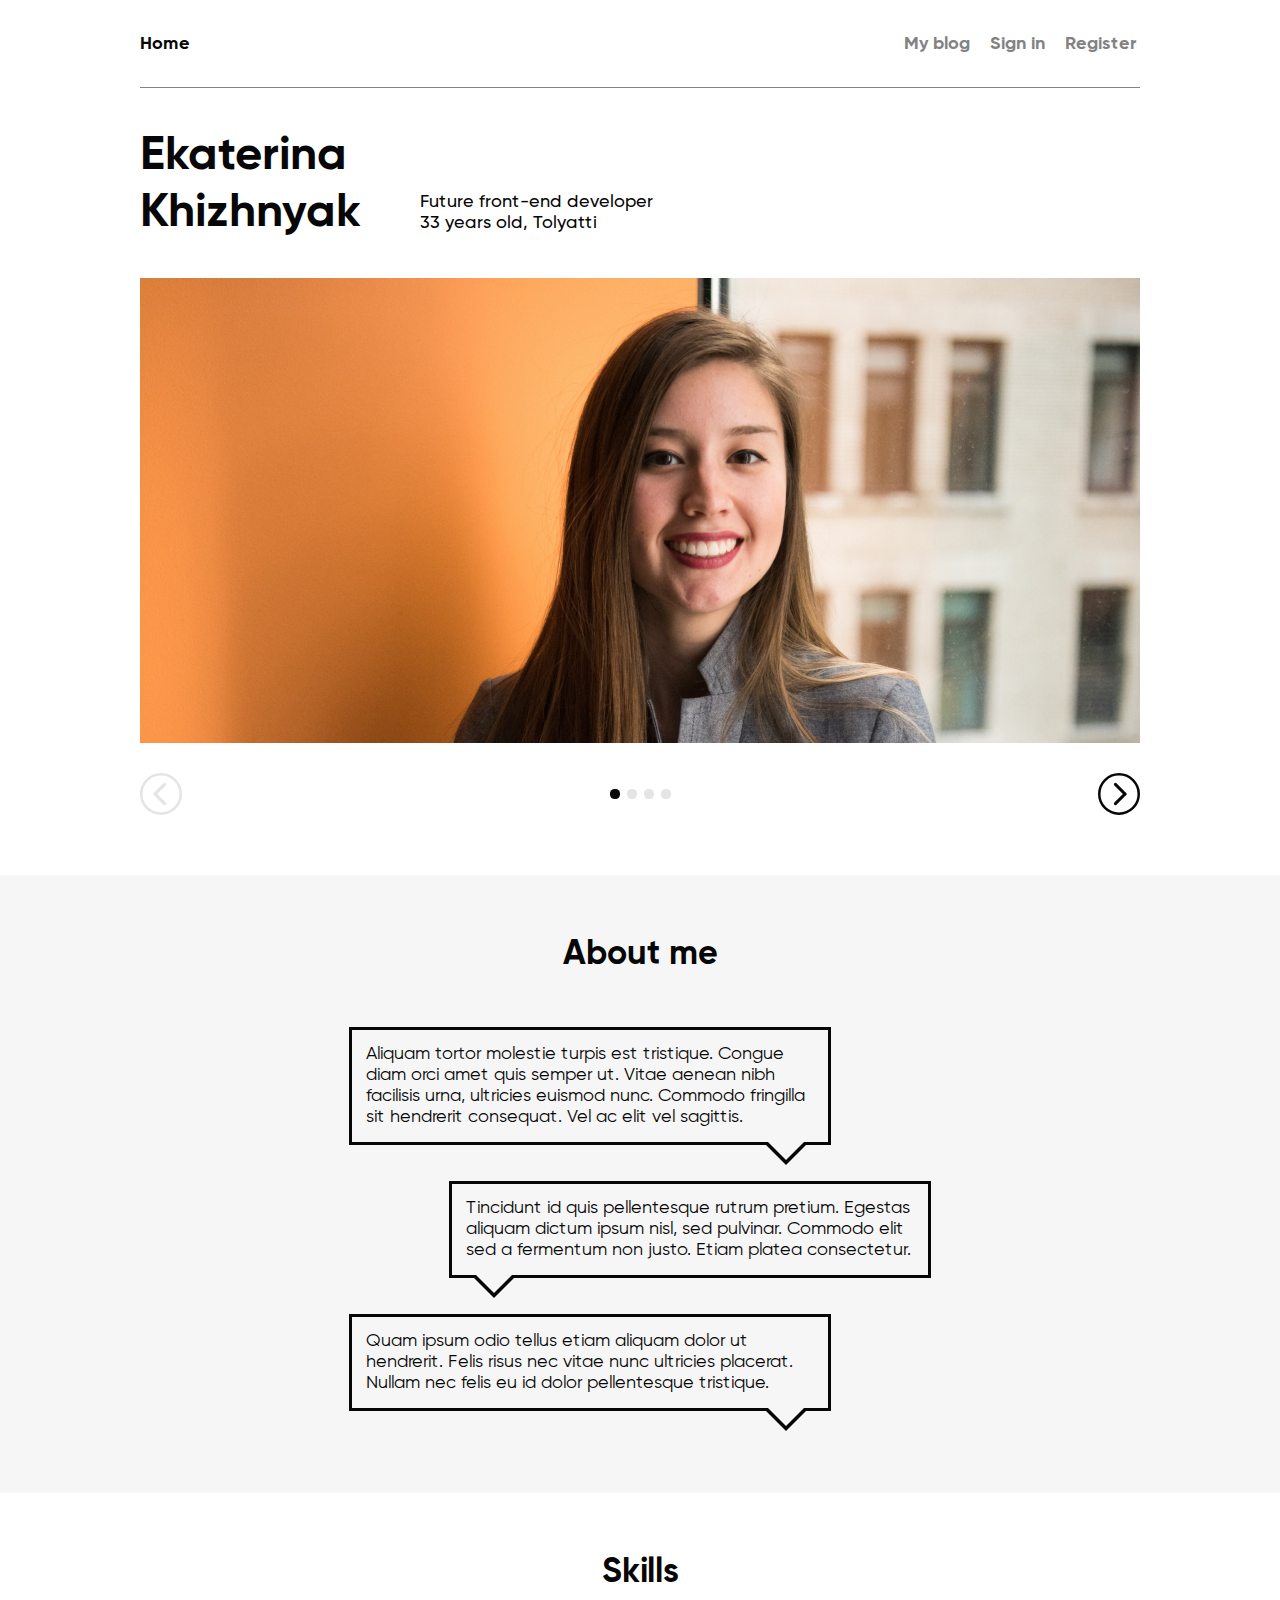
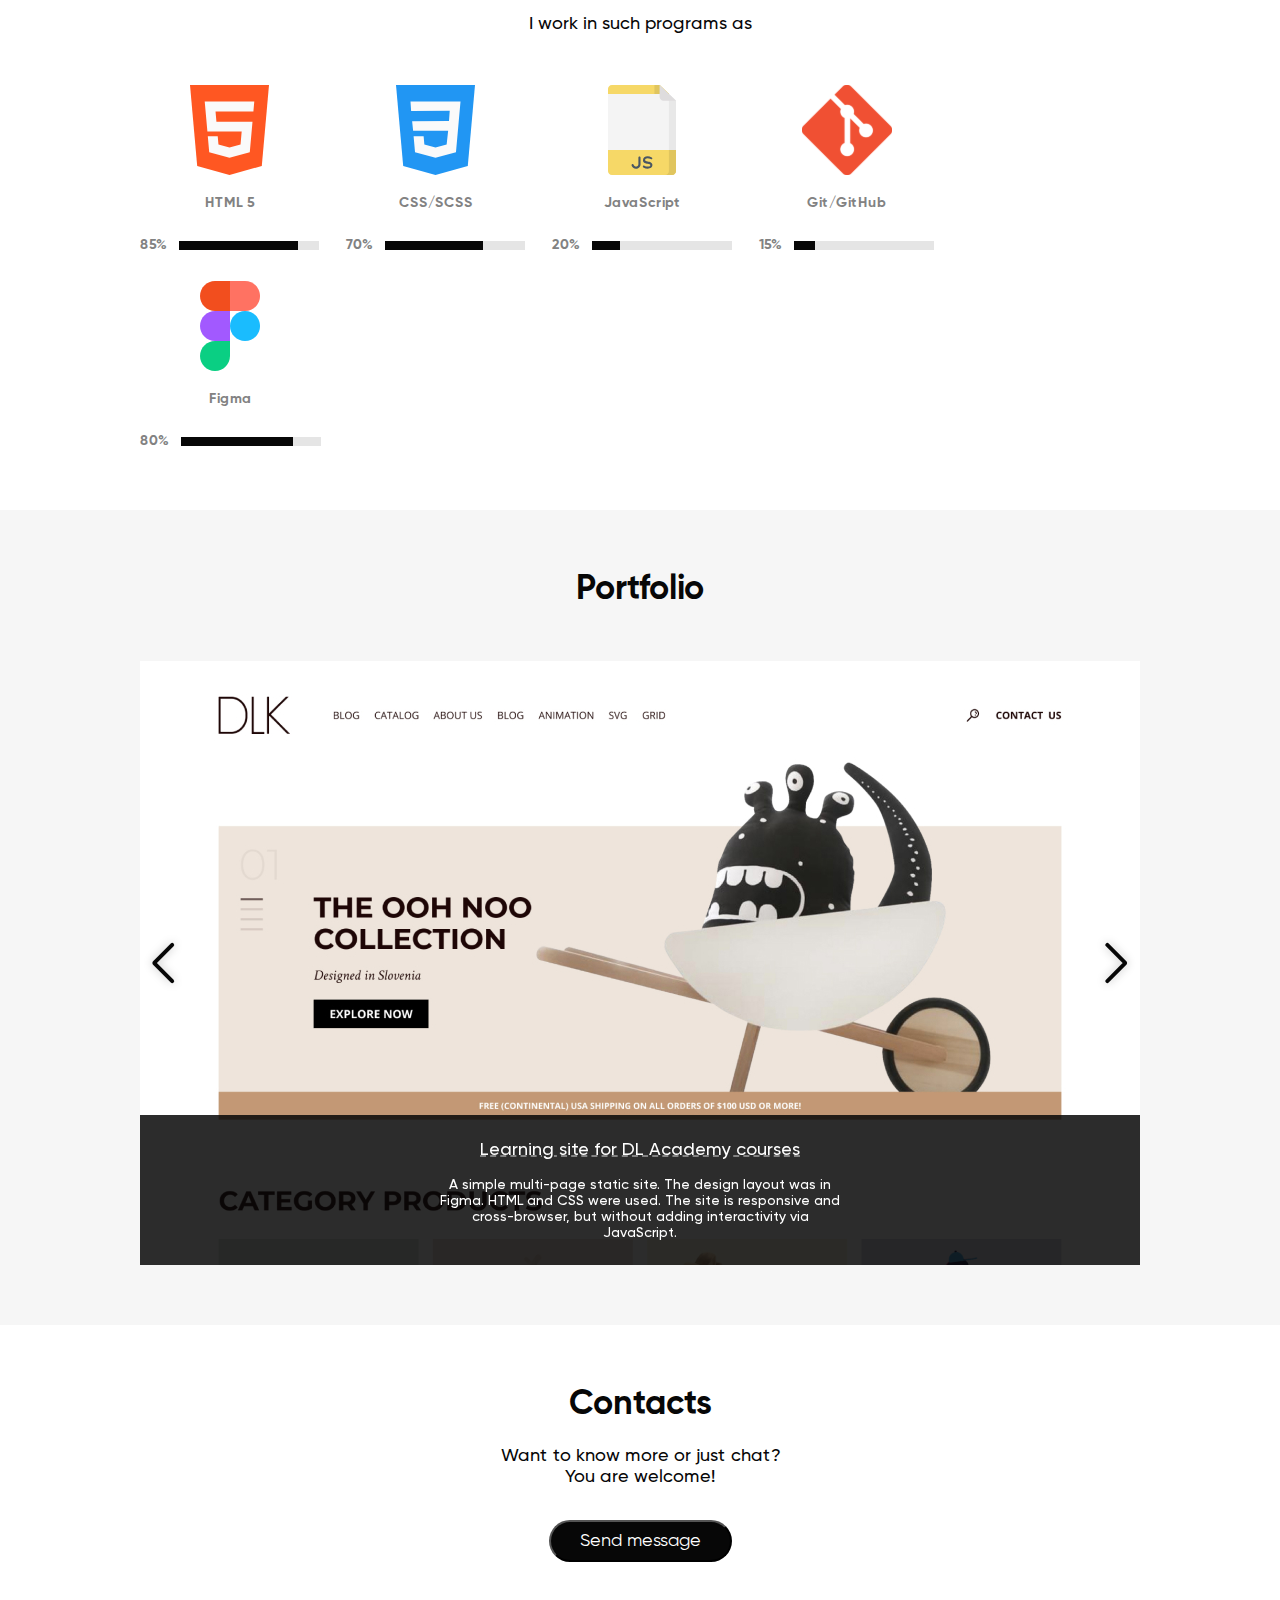
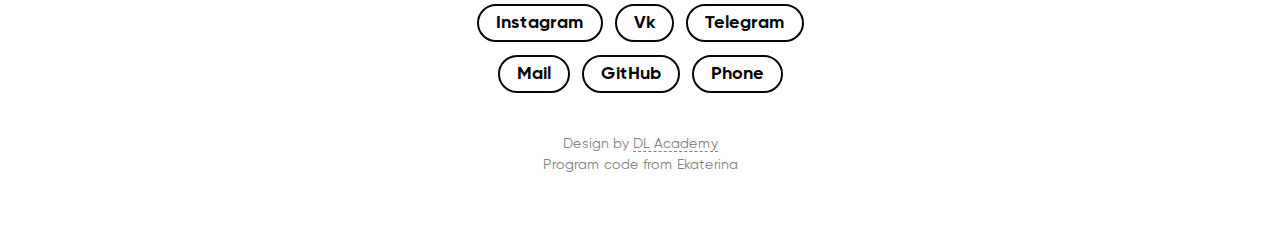
<file: index.html>
<!doctype html>
<html lang="en" class="no-js">
  <head>
    <meta charset="utf-8">
    <meta name="viewport" content="width=device-width">
    <meta name="google" content="notranslate">
    <meta name="format-detection" content="telephone=no">

    <title>DL Academy</title>
    <meta name="description" content="">
    <meta name="keywords" content="">

    <link rel="stylesheet" href="https://cdn.jsdelivr.net/npm/swiper@9/swiper-bundle.min.css">

    <script>
      var docElement = document.documentElement;
      docElement.className = docElement.className.replace(/\bno-js\b/, '') + ' js';
    </script>

    

    <link rel="stylesheet" href="css/style.min.css?v=1684916528677">

  </head>
  <body>
    <header class="header container">
  <nav class="header__nav">
    <a class="header__link header__link-home_js" href="/">Home</a>
    <ul class="header__list header__list_js">
      <li class="header__item"><a class="header__link header__link-blog_js" href="blog.html">My blog</a></li>
      <li class="header__item"><button class="header__button sign-btn_js">Sign in</button></li>
      <li class="header__item"><button class="header__button register-btn_js">Register</button></li>
    </ul> 

    <ul class="header__list header__list-profile header__list-profile_js hidden">
      <li class="header__item"><a class="header__link header__link-blog_js" href="blog.html">My blog</a></li>
      <li class="header__item"><a class="header__link header__link-profile_js" href="profile.html">My profile</a></li>
      <li class="header__item"><button class="header__button signOut-btn_js">Sign out</button></li>
    </ul>
  </nav> 
  
  <section class="burger">
  <h2 class="burger__title hidden">Menu</h2>
    <div class="burger__wrapper">
      <button class="burger__close" aria-label="close"></button>
      
      <ul class="burger__list burger__list_js">
        <li><a class="burger__link burger__link-home_js" href="/">Home</a></li>
        <li><a class="burger__link burger__link-blog_js" href="blog.html">My blog</a></li>
        <li><button class="burger__button burger-sign_js">Sign in</button></li>
        <li><button class="burger__button burger-register_js">Register</button></li>
      </ul>

      <ul class="burger__list burger__list-sign burger__list-sign_js hidden">
        <li><a class="burger__link burger__link-home_js" href="/">Home</a></li>
        <li><a class="burger__link burger__link-blog_js" href="blog.html">My blog</a></li>
        <li><a class="burger__link burger__link-profile_js" href="profile.html">My profile</a></li>
        <li><button class="burger__button burger-signOut_js">Sign out</button></li>
      </ul>

    </div>
</section>
  <button class="header__burger-btn header__burger-btn_js" aria-label="burger menu"></button>
  
</header>
      <main>
        <section class="profile container">
          <h1 class="profile__title">Ekaterina Khizhnyak</h1>
          <div class="profile__info">
            <p class="profile__text">Future front-end developer</p>
            <p class="profile__text">33 years old, Tolyatti</p>
          </div>
          <div class="slider">
            <div class="slider__wrapper">
              <div class="slider__inner-wrapper">

                <div class="slider__slide">
                  <picture>
                    <source srcset="./img/slide-mobile.jpg, ./img/slide-mobile-2x.jpg 2x" media="(max-width: 320px)">
                    <source srcset="./img/slide-tablet.jpg, ./img/slide-tablet-2x.jpg 2x" media="(max-width: 768px)">
                    <source srcset="./img/slide.jpg, ./img/slide-2x.jpg 2x" media="(max-width: 1440px)">
                    <img src="./img/slide.jpg" alt="фото">
                  </picture>
                </div>

                <div class="slider__slide">
                  <picture>
                    <source srcset="./img/slide-mobile.jpg, ./img/slide-mobile-2x.jpg 2x" media="(max-width: 320px)">
                    <source srcset="./img/slide-tablet.jpg, ./img/slide-tablet-2x.jpg 2x" media="(max-width: 768px)">
                    <source srcset="./img/slide.jpg, ./img/slide-2x.jpg 2x" media="(max-width: 1440px)">
                    <img src="./img/slide.jpg" alt="фото">
                  </picture>
                </div>

                <div class="slider__slide">
                  <picture>
                    <source srcset="./img/slide-mobile.jpg, ./img/slide-mobile-2x.jpg 2x" media="(max-width: 320px)">
                    <source srcset="./img/slide-tablet.jpg, ./img/slide-tablet-2x.jpg 2x" media="(max-width: 768px)">
                    <source srcset="./img/slide.jpg, ./img/slide-2x.jpg 2x" media="(max-width: 1440px)">
                    <img src="./img/slide.jpg" alt="фото">
                  </picture>
                </div>

                <div class="slider__slide">
                  <picture>
                    <source srcset="./img/slide-mobile.jpg, ./img/slide-mobile-2x.jpg 2x" media="(max-width: 320px)">
                    <source srcset="./img/slide-tablet.jpg, ./img/slide-tablet-2x.jpg 2x" media="(max-width: 768px)">
                    <source srcset="./img/slide.jpg, ./img/slide-2x.jpg 2x" media="(max-width: 1440px)">
                    <img src="./img/slide.jpg" alt="фото">
                  </picture>
                </div>

              </div>
            </div>
            <div class="slider__panel">
              <button class="slider__button slider__button-back_js" aria-label="slider button"></button>
              <div class="slider__pagination slider__pagination_js"></div>
              <button class="slider__button slider__button-next_js" aria-label="slider button"></button>
            </div>
          </div>

        </section>
        <section class="aboutMe">
          <h2 class="aboutMe__title">About me</h2>
          <div class="aboutMe__inner">
            <p class="aboutMe__text">Aliquam tortor molestie turpis est tristique. Congue diam orci amet quis semper ut. Vitae aenean nibh facilisis urna, ultricies euismod nunc. Commodo fringilla sit hendrerit consequat. Vel ac elit vel sagittis.</p>
            <p class="aboutMe__text">Tincidunt id quis pellentesque rutrum pretium. Egestas aliquam dictum ipsum nisl, sed pulvinar. Commodo elit sed a fermentum non justo. Etiam platea consectetur.</p>
            <p class="aboutMe__text">Quam ipsum odio tellus etiam aliquam dolor ut hendrerit. Felis risus nec vitae nunc ultricies placerat. Nullam nec felis eu id dolor pellentesque tristique. </p>
          </div>
        </section>

        <section class="skills container">
          <h2 class="skills__title">Skills</h2>
          <p class="skills__text">I work in such programs as</p>
          <ul class="skills__list">
            <li class="skills__item">
              <img src="./img/icon/html.svg" alt="HTML 5" width="79" height="90">
              <p class="skills__name">HTML 5</p>
              <div class="skills__inner">
                <p class="skills__level">85%</p>
                <div style="--width: 85" class="skills__progress"></div>
              </div>
            </li>
            <li class="skills__item">
              <img src="./img/icon/css.svg" alt="CSS/SCSS" width="79" height="90">
              <p class="skills__name">CSS/SCSS</p>
              <div class="skills__inner">
                <p class="skills__level">70%</p>
                <div style="--width: 70" class="skills__progress"></div>
              </div>
            </li>
            <li class="skills__item">
              <img src="./img/icon/javaScript.svg" alt="JavaScript" width="68" height="90">
              <p class="skills__name">JavaScript</p>
              <div class="skills__inner">
                <p class="skills__level">20%</p>
                <div style="--width: 20" class="skills__progress"></div>
              </div>
            </li>
            <li class="skills__item">
              <img src="./img/icon/gitHub.svg" alt="Git/GitHub" width="90" height="90">
              <p class="skills__name">Git/GitHub</p>
              <div class="skills__inner">
                <p class="skills__level">15%</p>
                <div style="--width: 15" class="skills__progress"></div>
              </div>
            </li>
            <li class="skills__item">
              <img src="./img/icon/figma.svg" alt="Figma" width="60" height="90">
              <p class="skills__name">Figma</p>
              <div class="skills__inner">
                <p class="skills__level">80%</p>
                <div style="--width: 80" class="skills__progress"></div>
              </div>
            </li>
          </ul>
        </section>

        <section class="portfolio">
          <h2 class="portfolio__title">Portfolio</h2>

          <div class="swiper container">
            <div class="swiper-wrapper">
              <div class="swiper-slide">
                <picture>
                  <source srcset="./img/swiper-slide-mobile.jpg, ./img/swiper-slide-mobile-2x.jpg 2x" media="(max-width: 520px)">
                  <source srcset="./img/swiper-slide-tablet.jpg, ./img/swiper-slide-tablet-2x.jpg 2x" media="(max-width: 960px)">
                  <source srcset="./img/swiper-slide.jpg, ./img/swiper-slide-2x.jpg 2x" media="(max-width: 1440px)">
                  <img src="./img/swiper-slide.jpg" alt="страница личного проекта">
                </picture>
              </div>

              <div class="swiper-slide">
                <picture>
                  <source srcset="./img/swiper-slide-mobile.jpg, ./img/swiper-slide-mobile-2x.jpg 2x" media="(max-width: 520px)">
                  <source srcset="./img/swiper-slide-tablet.jpg, ./img/swiper-slide-tablet-2x.jpg 2x" media="(max-width: 960px)">
                  <source srcset="./img/swiper-slide.jpg, ./img/swiper-slide-2x.jpg 2x" media="(max-width: 1440px)">
                  <img src="./img/swiper-slide.jpg" alt="страница личного проекта">
                </picture>
        
              </div>
              <div class="swiper-slide">
                <picture>
                  <source srcset="./img/swiper-slide-mobile.jpg, ./img/swiper-slide-mobile-2x.jpg 2x" media="(max-width: 520px)">
                  <source srcset="./img/swiper-slide-tablet.jpg, ./img/swiper-slide-tablet-2x.jpg 2x" media="(max-width: 960px)">
                  <source srcset="./img/swiper-slide.jpg, ./img/swiper-slide-2x.jpg 2x" media="(max-width: 1440px)">
                  <img src="./img/swiper-slide.jpg" alt="страница личного проекта">
                </picture>
              </div>
            </div>
   
            <div class="swiper-button-prev"></div>
            <div class="swiper-button-next"></div>

            <div class="portfolio__info container">
              <a class="portfolio__link" href="">Learning site for DL Academy courses</a>
              <p class="portfolio__text">A simple multi-page static site. The design layout was in Figma. HTML and CSS were used. The site is responsive and cross-browser, but without adding interactivity via JavaScript.</p>
            </div>

          </div>
        

        </section>
      </main>
    <footer class="footer">
  <h2 class="footer__title">Contacts</h2>
  <p class="footer__text">Want to know more or just chat?</p>
  <p class="footer__text">You are welcome!</p>
  <button class="footer__button send-btn_js">Send message</button>
  <ul class="footer__list">
    <li class="footer__item"><a class="footer__link" href="">Instagram</a></li>
    <li class="footer__item"><a class="footer__link" href="">Vk</a></li>
    <li class="footer__item"><a class="footer__link" href="">Telegram</a></li>
    <li class="footer__item"><a class="footer__link" href="">Mail</a></li>
    <li class="footer__item"><a class="footer__link" href="">GitHub</a></li>
    <li class="footer__item"><a class="footer__link" href="#">Phone</a></li>
  </ul>
  <a class="footer__info" href="">Design by <span class="footer__dlAcademy">DL Academy</span></a>
  <p class="footer__info">Program code from Ekaterina</p>
</footer>


    <div class="modal modal-success_js">
    <div class="modal__overlay modal-success__overlay_js"></div>
    <div class="modal__wrap-success">

        <div class="modal__message">
            <p class="modal__message-success">Form has been sent successfully</p>
        </div>

      <button class="modal__close-success modal__close-success_js" type="button" aria-label="close"></button>
    </div>
</div>
    <div class="modal modal-unsuccess_js">
    <div class="modal__overlay modal-unsuccess__overlay_js"></div>
    <div class="modal__wrap-unsuccess">

        <div class="modal__message">
            <p class="modal__message-unsuccess modal__message-unsuccess_js"></p>
        </div>

      <button class="modal__close-unsuccess modal__close-unsuccess_js" type="button" aria-label="close"></button>
    </div>
</div>

    <div class="popup popup-register_js">
      <div class="popup__overlay popup__overlay-register_js"></div>
      <div class="popup__wrap popup__wrap-register_js">
        <form class="register" name="register" method="post" action="#" novalidate>
  <div class="register__wrapper">
      <label class="register__label" for="userEmail">Email <span class="register__star">*</span></label>
      <input class="register__input register__input--email" type="email" name="email" id="userEmail" required>
    </div> 
  <div class="register__two-input">
    <div class="register__wrapper">
      <label class="register__label" for="name">Name <span class="register__star">*</span></label>
      <input class="register__input" type="text" name="name" id="name" required>
    </div>
    <div class="register__wrapper">
      <label class="register__label" for="surname">Surname <span class="register__star">*</span></label>
      <input class="register__input" type="text" name="surname" id="surname" required>
    </div>
  </div>
  <div class="register__two-input">
    <div class="register__wrapper">
      <label class="register__label" for="password">Password <span class="register__star">*</span></label>
      <input class="register__input" type="password" name="password" id="password" minlength="4" maxlength="8" size="8" required>
    </div>
    <div class="register__wrapper">
      <label class="register__label" for="repeatPassword">Repeat password <span class="register__star">*</span></label>
      <input class="register__input" type="password" name="repeatPassword" id="repeatPassword" minlength="4" maxlength="8" size="8" required>
    </div>
  </div>
  <div class="register__two-input">
    <div class="register__wrapper">
      <label class="register__label" for="location">Location <span class="register__star">*</span></label>
      <input class="register__input" type="text" name="location" id="location" required>
    </div>
    <div class="register__wrapper">
      <label class="register__label" for="age">Age <span class="register__star">*</span></label>
      <input class="register__input" type="number" name="age" id="age" required>
    </div>
  </div>
  <div class="register__checkbox">
    <input class="register__checkbox--input" type="checkbox" name="checkbox" id="checkbox">
    <label class="register__checkbox--text" for="checkbox">Clicking on the button, you consent to the processing of your personal data.</label>
  </div>  
  <button class="register__button" type="submit" disabled="disabled">Sign up</button>  
</form>
        <button class="popup__close popup__close-register_js" type="button" aria-label="close"></button>
      </div>
    </div>

    <div class="popup popup-sign_js">
      <div class="popup__overlay popup__overlay-sign_js"></div>
      <div class="popup__wrap popup__wrap-sign_js">
        <form class="sign" name="signIn" method="post" action="#" novalidate>
  <div class="sign__wrapper">
    <label class="sign__label" for="email">Email <span class="sign__star">*</span></label>
    <input class="sign__input--email" type="email" name="email" id="email" required>
  </div> 
  <div class="sign__wrapper">
    <label class="sign__label" for="pin">Password <span class="sign__star">*</span></label>
    <input class="sign__input" type="password" name="password" id="pin" required>
  </div>
  <button class="sign__button" type="submit">Log in</button>  
</form>
        <button class="popup__close popup__close-sign_js" type="button" aria-label="close"></button>
      </div>
    </div>

    <div class="popup popup-send_js">
      <div class="popup__overlay popup__overlay-send_js"></div>
      <div class="popup__wrap popup__wrap-send_js">
        <form class="send" name="send" method="post" action="#" novalidate>
  <div class="send__two-input">
    <div class="send__wrapper">
      <label class="send__label" for="userName">What is your name? <span class="send__star">*</span></label>
      <input class="send__input send__input_js" type="text" name="name" id="userName" required>
    </div>
    <div class="send__wrapper">
      <label class="send__label" for="subject">Message subject <span class="send__star">*</span></label>
      <input class="send__input" type="text" name="subjectMessage" id="subject" required>
    </div>
  </div>
  <div class="send__two-input">
    <div class="send__wrapper">
      <label class="send__label" for="email3">Your Email <span class="send__star">*</span></label>
      <input class="send__input" type="email" name="email" id="email3" required>
    </div> 
    <div class="send__wrapper">
      <label class="send__label" for="phone">Your mobile phone <span class="send__star">*</span></label>
      <input class="send__input" type="tel" name="phone" id="phone" required>
    </div>
  </div>
  <div>
    <label class="send__label" for="message2">What do you want to discuss with me?</label>
    <textarea class="send__area" name="message" id="message2" cols="30" rows="10"></textarea>
  </div>
  <div class="send__checkbox">
    <input class="send__checkbox--input" type="checkbox" name="checkbox" id="checkbox2">
    <label class="send__checkbox--text" for="checkbox2">Clicking on the button, you consent to the processing of your personal data.</label>
  </div>  
  <button class="send__button" type="submit" disabled="disabled">Send</button>  
</form>

        <button class="popup__close popup__close-send_js" type="button" aria-label="close"></button>
      </div>
    </div>

    <div class="loader__full hidden loader_js">
      <div class="loader__spinner-border" role="status"></div>
    </div>

    <button class="button-to-top button-to-top_hidden button-to-top_js" type="button" aria-label="Вверх"></button>

    <script src="https://cdn.jsdelivr.net/npm/swiper@9/swiper-bundle.min.js"></script>
    <script src="./js/common.js"></script>
    <script src="./js/index.js"></script>  
  </body>
</html>
</file>
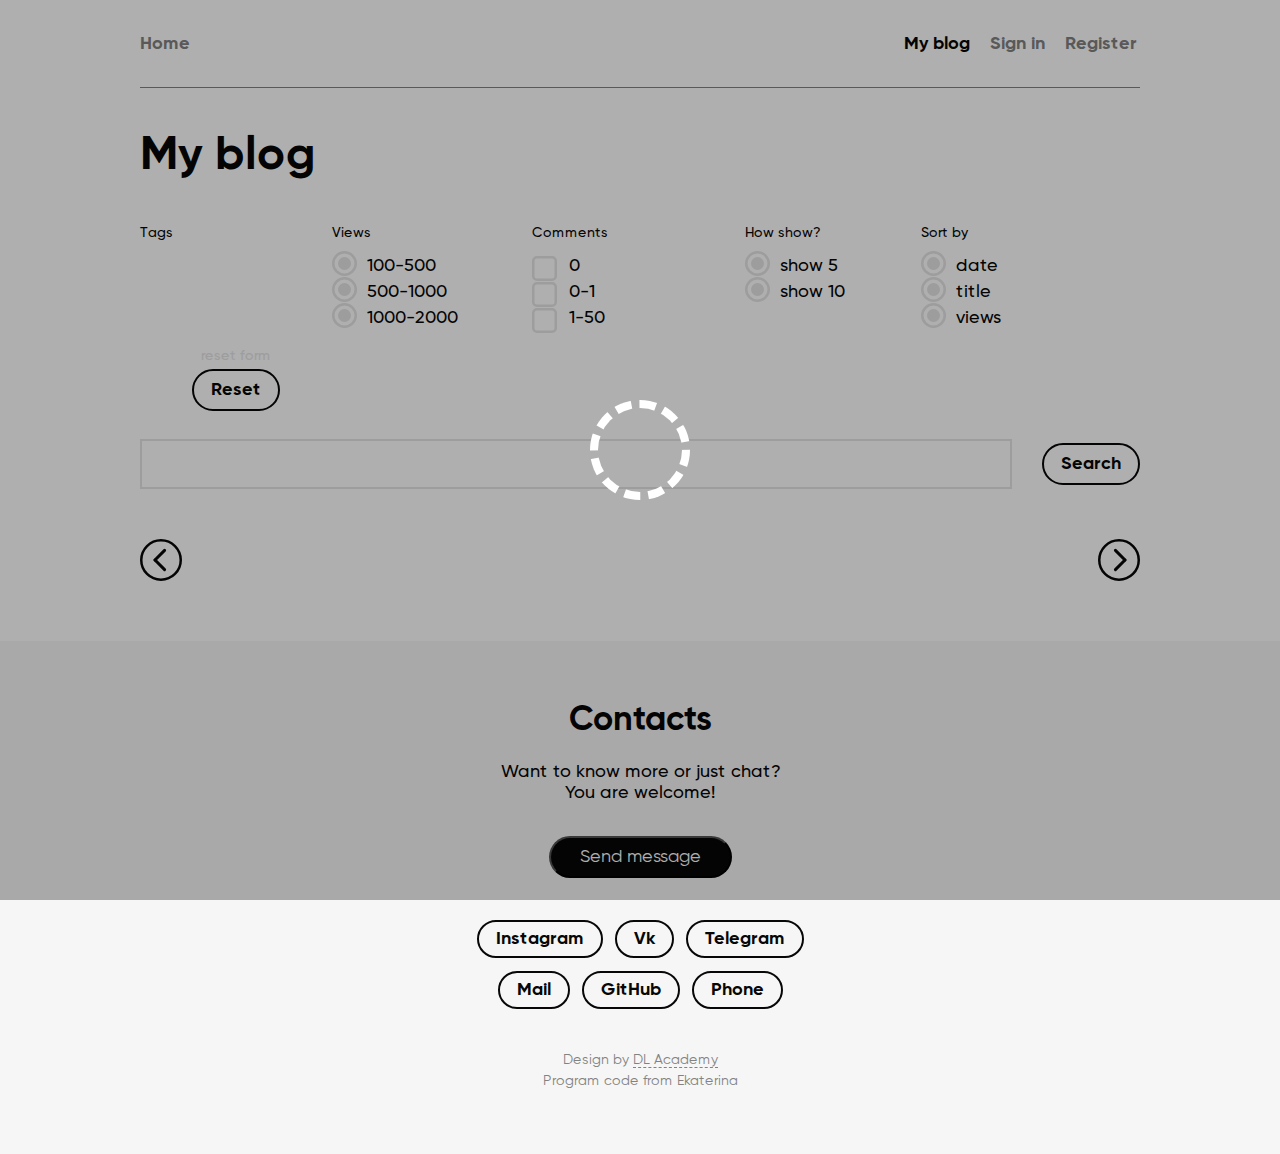
<file: blog.html>
<!doctype html>
<html lang="en" class="no-js">
  <head>
    <meta charset="utf-8">
    <meta name="viewport" content="width=device-width">
    <meta name="google" content="notranslate">
    <meta name="format-detection" content="telephone=no">

    <title>DL Academy</title>
    <meta name="description" content="">
    <meta name="keywords" content="">

    <link rel="stylesheet" href="https://stackpath.bootstrapcdn.com/bootstrap/4.5.0/css/bootstrap.min.css" integrity="sha384-9aIt2nRpC12Uk9gS9baDl411NQApFmC26EwAOH8WgZl5MYYxFfc+NcPb1dKGj7Sk" crossorigin="anonymous">

    <script>
      var docElement = document.documentElement;
      docElement.className = docElement.className.replace(/\bno-js\b/, '') + ' js';
    </script>

    

    <link rel="stylesheet" href="css/style.min.css?v=1684916528677">

  </head>
  <body>
    <header class="header header__burger-other container">
  <nav class="header__nav">
    <a class="header__link header__link-home_js" href="/">Home</a>
    <ul class="header__list header__list_js">
      <li class="header__item"><a class="header__link header__link-blog_js" href="blog.html">My blog</a></li>
      <li class="header__item"><button class="header__button sign-btn_js">Sign in</button></li>
      <li class="header__item"><button class="header__button register-btn_js">Register</button></li>
    </ul> 

    <ul class="header__list header__list-profile header__list-profile_js hidden">
      <li class="header__item"><a class="header__link header__link-blog_js" href="blog.html">My blog</a></li>
      <li class="header__item"><a class="header__link header__link-profile_js" href="profile.html">My profile</a></li>
      <li class="header__item"><button class="header__button signOut-btn_js">Sign out</button></li>
    </ul>
  </nav> 
  
  <section class="burger">
  <h2 class="burger__title hidden">Menu</h2>
    <div class="burger__wrapper">
      <button class="burger__close" aria-label="close"></button>
      
      <ul class="burger__list burger__list_js">
        <li><a class="burger__link burger__link-home_js" href="/">Home</a></li>
        <li><a class="burger__link burger__link-blog_js" href="blog.html">My blog</a></li>
        <li><button class="burger__button burger-sign_js">Sign in</button></li>
        <li><button class="burger__button burger-register_js">Register</button></li>
      </ul>

      <ul class="burger__list burger__list-sign burger__list-sign_js hidden">
        <li><a class="burger__link burger__link-home_js" href="/">Home</a></li>
        <li><a class="burger__link burger__link-blog_js" href="blog.html">My blog</a></li>
        <li><a class="burger__link burger__link-profile_js" href="profile.html">My profile</a></li>
        <li><button class="burger__button burger-signOut_js">Sign out</button></li>
      </ul>

    </div>
</section>
  <button class="header__burger-btn header__burger-btn_js" aria-label="burger menu"></button>
  
</header>
    <main class="container">
      <section class="filter">
        <div class="filter__burger">
          <h1 class="filter__title">My blog</h1>
        </div>
        <form name="filterForm">
        <div class="filter__choise">
          <div class="filter__items filter__tags">
            <p class="filter__name">Tags</p>
            <div class="filter__tags-inner filter__tags-inner_js"></div>
          </div>
          <div class="filter__items filter__views">
            <p class="filter__name">Views</p>
            <ul class="filter__list">
              <li>
                <input class="filter__input" type="radio" name="views" id="100-500" value="100-500">
                <label class="filter__label" for="100-500">100-500</label>
              </li>
              <li>
                <input class="filter__input" type="radio" name="views" id="500-1000" value="500-1000">
                <label class="filter__label" for="500-1000">500-1000</label>
              </li>
              <li>
                <input class="filter__input" type="radio" name="views" id="1000-2000" value="1000-2000">
                <label class="filter__label" for="1000-2000">1000-2000</label>
              </li>
            </ul>
          </div>
          <div class="filter__items filter__comments">
            <p class="filter__name">Comments</p>
            <ul class="filter__list">
              <li>
                <input class="filter__comments-input" type="checkbox" name="comments" id="0" value="0-0">
                <label class="filter__comments-label" for="0">0</label>
              </li>
              <li>
                <input class="filter__comments-input" type="checkbox" name="comments" id="0-1" value="0-1">
                <label class="filter__comments-label" for="0-1">0-1</label>
              </li>
              <li>
                <input class="filter__comments-input" type="checkbox" name="comments" id="1-50" value="1-50">
                <label class="filter__comments-label" for="1-50">1-50</label>
              </li>
            </ul>
          </div>
          <div class="filter__items filter__show">
            <p class="filter__name">How show?</p>
            <ul class="filter__list">
              <li>
                <input class="filter__input" type="radio" name="show" id="show5" value="5">
                <label class="filter__label" for="show5">show 5</label>
              </li>
              <li>
                <input class="filter__input" type="radio" name="show" id="show10" value="10">
                <label class="filter__label" for="show10">show 10</label>
              </li>
            </ul>
          </div>
          <div class="filter__items filter__sort">
            <p class="filter__name">Sort by</p>
            <ul class="filter__list">
              <li>
                <input class="filter__input" type="radio" name="sort" id="date" value="date">
                <label class="filter__label" for="date">date</label>
              </li>
              <li>
                <input class="filter__input" type="radio" name="sort" id="title" value="title">
                <label class="filter__label" for="title">title</label>
              </li>
              <li>
                <input class="filter__input" type="radio" name="sort" id="views" value="views">
                <label class="filter__label" for="views">views</label>
              </li>
            </ul>
          </div>
          <div class="filter__items filter__items-reset">
            <p class="filter__reset">reset form</p>
            <button class="filter__button filter__reset-btn_js" type="reset">Reset</button>
          </div>
        </div>
        <div class="filter__items-last">
          <input class="filter__input-last" type="text" name="name">
          <button class="filter__button filter__button-last">Search</button>
        </div>
      </form>

      </section>

    <div class="result result_js"></div> 
    <div class="blog__panel">
      <button class="blog__button blog__button-back blog__button-back_js" type="button" aria-label="back"></button>
      <div class="blog__pagination blog__pagination_js pagination_js"></div>
      <button class="blog__button blog__button-next blog__button-next_js" type="button" aria-label="next"></button>
    </div>

    </main>
    <footer class="footer footer__grey">
  <h2 class="footer__title">Contacts</h2>
  <p class="footer__text">Want to know more or just chat?</p>
  <p class="footer__text">You are welcome!</p>
  <button class="footer__button send-btn_js">Send message</button>
  <ul class="footer__list">
    <li class="footer__item"><a class="footer__link" href="">Instagram</a></li>
    <li class="footer__item"><a class="footer__link" href="">Vk</a></li>
    <li class="footer__item"><a class="footer__link" href="">Telegram</a></li>
    <li class="footer__item"><a class="footer__link" href="">Mail</a></li>
    <li class="footer__item"><a class="footer__link" href="">GitHub</a></li>
    <li class="footer__item"><a class="footer__link" href="#">Phone</a></li>
  </ul>
  <a class="footer__info" href="">Design by <span class="footer__dlAcademy">DL Academy</span></a>
  <p class="footer__info">Program code from Ekaterina</p>
</footer>


    <div class="modal modal-success_js">
    <div class="modal__overlay modal-success__overlay_js"></div>
    <div class="modal__wrap-success">

        <div class="modal__message">
            <p class="modal__message-success">Form has been sent successfully</p>
        </div>

      <button class="modal__close-success modal__close-success_js" type="button" aria-label="close"></button>
    </div>
</div>
    <div class="modal modal-unsuccess_js">
    <div class="modal__overlay modal-unsuccess__overlay_js"></div>
    <div class="modal__wrap-unsuccess">

        <div class="modal__message">
            <p class="modal__message-unsuccess modal__message-unsuccess_js"></p>
        </div>

      <button class="modal__close-unsuccess modal__close-unsuccess_js" type="button" aria-label="close"></button>
    </div>
</div>

    <div class="popup popup-send_js">
      <div class="popup__overlay popup__overlay-send_js"></div>
      <div class="popup__wrap popup__wrap-send_js">
        <form class="send" name="send" method="post" action="#" novalidate>
  <div class="send__two-input">
    <div class="send__wrapper">
      <label class="send__label" for="userName">What is your name? <span class="send__star">*</span></label>
      <input class="send__input send__input_js" type="text" name="name" id="userName" required>
    </div>
    <div class="send__wrapper">
      <label class="send__label" for="subject">Message subject <span class="send__star">*</span></label>
      <input class="send__input" type="text" name="subjectMessage" id="subject" required>
    </div>
  </div>
  <div class="send__two-input">
    <div class="send__wrapper">
      <label class="send__label" for="email3">Your Email <span class="send__star">*</span></label>
      <input class="send__input" type="email" name="email" id="email3" required>
    </div> 
    <div class="send__wrapper">
      <label class="send__label" for="phone">Your mobile phone <span class="send__star">*</span></label>
      <input class="send__input" type="tel" name="phone" id="phone" required>
    </div>
  </div>
  <div>
    <label class="send__label" for="message2">What do you want to discuss with me?</label>
    <textarea class="send__area" name="message" id="message2" cols="30" rows="10"></textarea>
  </div>
  <div class="send__checkbox">
    <input class="send__checkbox--input" type="checkbox" name="checkbox" id="checkbox2">
    <label class="send__checkbox--text" for="checkbox2">Clicking on the button, you consent to the processing of your personal data.</label>
  </div>  
  <button class="send__button" type="submit" disabled="disabled">Send</button>  
</form>

        <button class="popup__close popup__close-send_js" type="button" aria-label="close"></button>
      </div>
    </div>

    <div class="popup popup-register_js">
      <div class="popup__overlay popup__overlay-register_js"></div>
      <div class="popup__wrap popup__wrap-register_js">
        <form class="register" name="register" method="post" action="#" novalidate>
  <div class="register__wrapper">
      <label class="register__label" for="userEmail">Email <span class="register__star">*</span></label>
      <input class="register__input register__input--email" type="email" name="email" id="userEmail" required>
    </div> 
  <div class="register__two-input">
    <div class="register__wrapper">
      <label class="register__label" for="name">Name <span class="register__star">*</span></label>
      <input class="register__input" type="text" name="name" id="name" required>
    </div>
    <div class="register__wrapper">
      <label class="register__label" for="surname">Surname <span class="register__star">*</span></label>
      <input class="register__input" type="text" name="surname" id="surname" required>
    </div>
  </div>
  <div class="register__two-input">
    <div class="register__wrapper">
      <label class="register__label" for="password">Password <span class="register__star">*</span></label>
      <input class="register__input" type="password" name="password" id="password" minlength="4" maxlength="8" size="8" required>
    </div>
    <div class="register__wrapper">
      <label class="register__label" for="repeatPassword">Repeat password <span class="register__star">*</span></label>
      <input class="register__input" type="password" name="repeatPassword" id="repeatPassword" minlength="4" maxlength="8" size="8" required>
    </div>
  </div>
  <div class="register__two-input">
    <div class="register__wrapper">
      <label class="register__label" for="location">Location <span class="register__star">*</span></label>
      <input class="register__input" type="text" name="location" id="location" required>
    </div>
    <div class="register__wrapper">
      <label class="register__label" for="age">Age <span class="register__star">*</span></label>
      <input class="register__input" type="number" name="age" id="age" required>
    </div>
  </div>
  <div class="register__checkbox">
    <input class="register__checkbox--input" type="checkbox" name="checkbox" id="checkbox">
    <label class="register__checkbox--text" for="checkbox">Clicking on the button, you consent to the processing of your personal data.</label>
  </div>  
  <button class="register__button" type="submit" disabled="disabled">Sign up</button>  
</form>
        <button class="popup__close popup__close-register_js" type="button" aria-label="close"></button>
      </div>
    </div>

    <div class="popup popup-sign_js">
      <div class="popup__overlay popup__overlay-sign_js"></div>
      <div class="popup__wrap popup__wrap-sign_js">
        <form class="sign" name="signIn" method="post" action="#" novalidate>
  <div class="sign__wrapper">
    <label class="sign__label" for="email">Email <span class="sign__star">*</span></label>
    <input class="sign__input--email" type="email" name="email" id="email" required>
  </div> 
  <div class="sign__wrapper">
    <label class="sign__label" for="pin">Password <span class="sign__star">*</span></label>
    <input class="sign__input" type="password" name="password" id="pin" required>
  </div>
  <button class="sign__button" type="submit">Log in</button>  
</form>
        <button class="popup__close popup__close-sign_js" type="button" aria-label="close"></button>
      </div>
    </div>

    <div class="loader hidden loader_js">
      <div class="loader__spinner-border" role="status"></div>
    </div>

    <button class="button-to-top button-to-top_hidden button-to-top_js" type="button" aria-label="Вверх"></button>

    <script src="./js/common.js"></script>
    <script src="./js/blog.js"></script>
  </body></html>
</file>
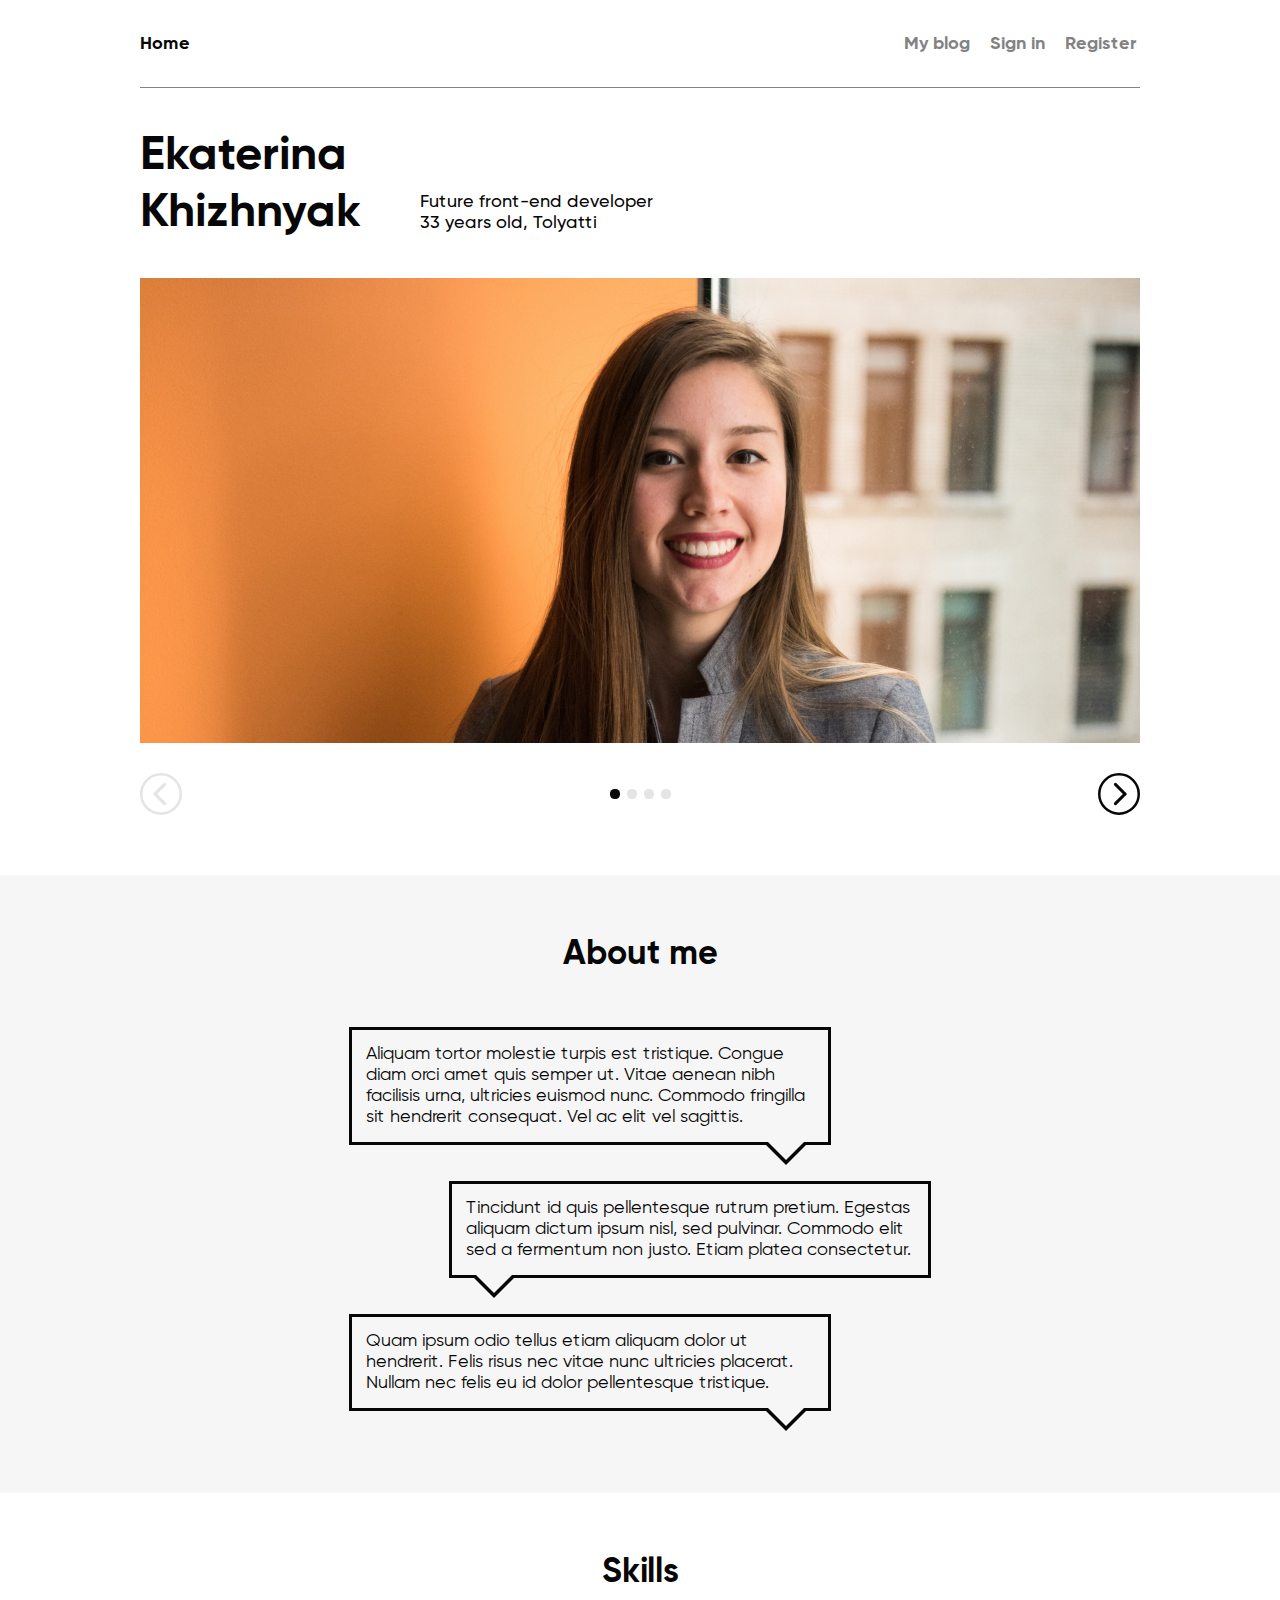
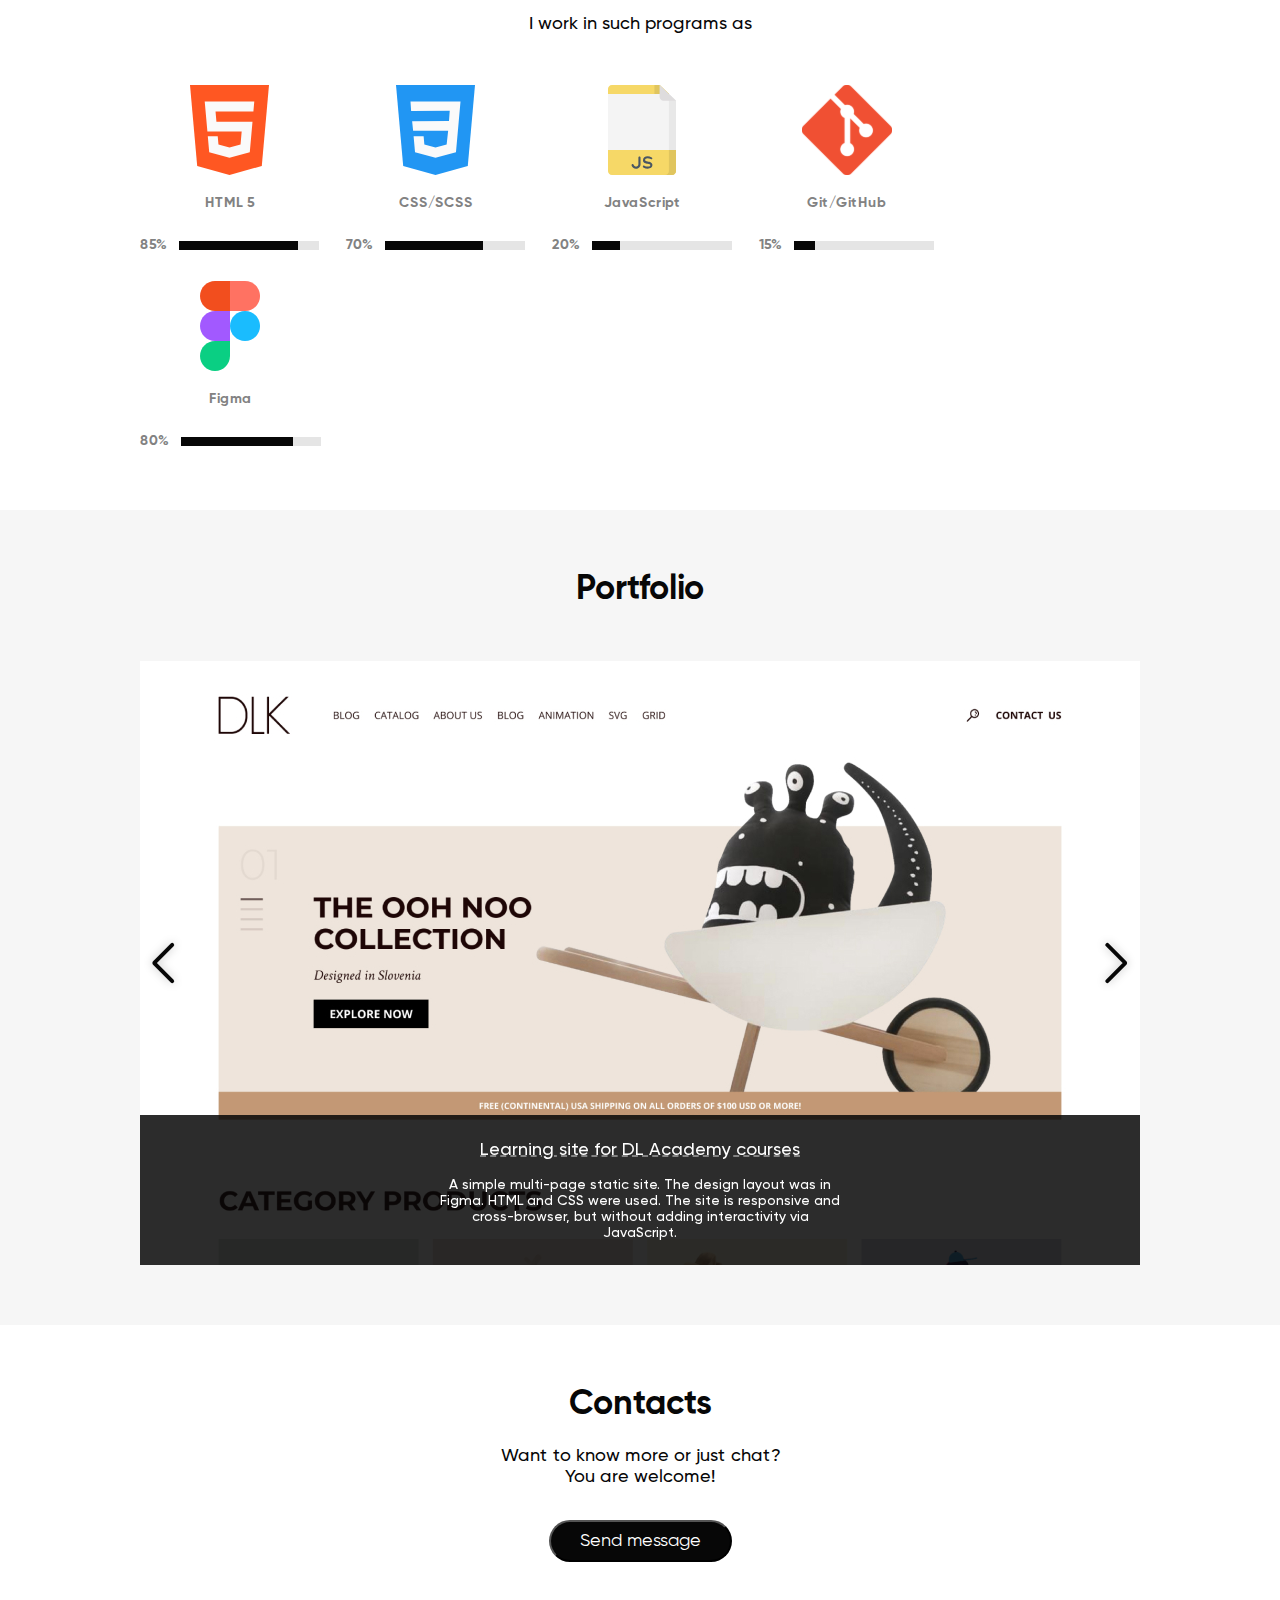
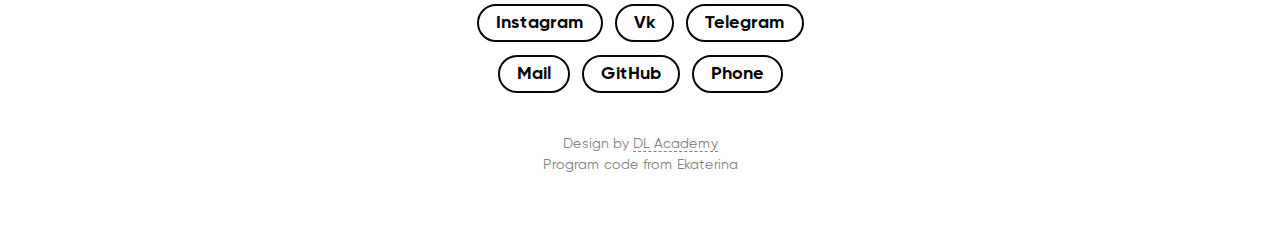
<file: profile.html>
<!doctype html>
<html lang="en" class="no-js">
  <head>
    <meta charset="utf-8">
    <meta name="viewport" content="width=device-width">
    <meta name="google" content="notranslate">
    <meta name="format-detection" content="telephone=no">

    <title>DL Academy</title>
    <meta name="description" content="">
    <meta name="keywords" content="">

    <script>
      var docElement = document.documentElement;
      docElement.className = docElement.className.replace(/\bno-js\b/, '') + ' js';
    </script>

    

    <link rel="stylesheet" href="css/style.min.css?v=1684916528677">

  </head>
  <body>
    <header class="header header__burger-other container">
  <nav class="header__nav">
    <a class="header__link header__link-home_js" href="/">Home</a>
    <ul class="header__list header__list_js">
      <li class="header__item"><a class="header__link header__link-blog_js" href="blog.html">My blog</a></li>
      <li class="header__item"><button class="header__button sign-btn_js">Sign in</button></li>
      <li class="header__item"><button class="header__button register-btn_js">Register</button></li>
    </ul> 

    <ul class="header__list header__list-profile header__list-profile_js hidden">
      <li class="header__item"><a class="header__link header__link-blog_js" href="blog.html">My blog</a></li>
      <li class="header__item"><a class="header__link header__link-profile_js" href="profile.html">My profile</a></li>
      <li class="header__item"><button class="header__button signOut-btn_js">Sign out</button></li>
    </ul>
  </nav> 
  
  <section class="burger">
  <h2 class="burger__title hidden">Menu</h2>
    <div class="burger__wrapper">
      <button class="burger__close" aria-label="close"></button>
      
      <ul class="burger__list burger__list_js">
        <li><a class="burger__link burger__link-home_js" href="/">Home</a></li>
        <li><a class="burger__link burger__link-blog_js" href="blog.html">My blog</a></li>
        <li><button class="burger__button burger-sign_js">Sign in</button></li>
        <li><button class="burger__button burger-register_js">Register</button></li>
      </ul>

      <ul class="burger__list burger__list-sign burger__list-sign_js hidden">
        <li><a class="burger__link burger__link-home_js" href="/">Home</a></li>
        <li><a class="burger__link burger__link-blog_js" href="blog.html">My blog</a></li>
        <li><a class="burger__link burger__link-profile_js" href="profile.html">My profile</a></li>
        <li><button class="burger__button burger-signOut_js">Sign out</button></li>
      </ul>

    </div>
</section>
  <button class="header__burger-btn header__burger-btn_js" aria-label="burger menu"></button>
  
</header>
    <main>      
      <section class="myProfile container">
        <div class="myProfile__main">
          <h1 class="myProfile__title">My profile</h1>
          <div class="myProfile__img-wrapper profile__img-wrapper_js"></div>
        </div>
        <div class="myProfile__list">
          <p class="myProfile__item">Name: <span class="myProfile__data profile__name_js"></span></p>
          <p class="myProfile__item">Surname: <span class="myProfile__data profile__surname_js"></span></p>
          <p class="myProfile__item">Email: <span class="myProfile__data profile__email_js"></span></p>
          <p class="myProfile__item">Password: <span class="profile__password_js">**********</span></p>
          <p class="myProfile__item">Location: <span class="myProfile__data profile__location_js"></span></p>
          <p class="myProfile__item">Age: <span class="myProfile__data profile__age_js"></span></p>
          <ul>
            <li><button class="myProfile__button password-btn_js" type="submit">Change password</button></li>
            <li><button class="myProfile__button data-btn_js" type="submit">Change other data</button></li>
            <li><button class="myProfile__button delete-btn_js" type="submit">Delete account</button></li>
          </ul>
        </div>
      </section>
    </main>

    <div class="modal modal-success_js">
    <div class="modal__overlay modal-success__overlay_js"></div>
    <div class="modal__wrap-success">

        <div class="modal__message">
            <p class="modal__message-success">Form has been sent successfully</p>
        </div>

      <button class="modal__close-success modal__close-success_js" type="button" aria-label="close"></button>
    </div>
</div>
    <div class="modal modal-unsuccess_js">
    <div class="modal__overlay modal-unsuccess__overlay_js"></div>
    <div class="modal__wrap-unsuccess">

        <div class="modal__message">
            <p class="modal__message-unsuccess modal__message-unsuccess_js"></p>
        </div>

      <button class="modal__close-unsuccess modal__close-unsuccess_js" type="button" aria-label="close"></button>
    </div>
</div>

    <div class="popup popup-password_js">
      <div class="popup__overlay popup__overlay-password_js"></div>
      <div class="popup__wrap popup__wrap-password popup__wrap-password_js">
        <form class="password" name="password" method="post" action="#" novalidate>
  <div class="password__wrapper">
      <label class="password__label" for="password2">Old password <span class="password__star">*</span></label>
      <input class="password__input" type="password" name="oldPassword" id="password2" required>
    </div>
  <div class="password__wrapper">
    <label class="password__label" for="password3">New password <span class="password__star">*</span></label>
    <input class="password__input" type="password" name="newPassword" id="password3" required>
  </div>
  <div class="password__wrapper">
    <label class="password__label" for="password4">Repeat new password <span class="password__star">*</span></label>
    <input class="password__input" type="password" name="repeatPassword" id="password4" required>
  </div>
  <button class="password__button" type="submit">Change password</button>  
</form>
        <button class="popup__close popup__close-password_js" type="button" aria-label="close"></button>
      </div>
    </div>

    <div class="popup popup-data_js">
      <div class="popup__overlay popup__overlay-data_js"></div>
      <div class="popup__wrap popup__wrap-data popup__wrap-data_js">
        <form class="data" name="data" method="post" action="#" novalidate>
  <div class="data__wrapper">
      <label class="data__label" for="email4">Email</label>
      <input class="data__input--email" type="email" name="email" id="email4" required>
    </div> 
  <div class="data__two-input">
    <div class="data__wrapper">
      <label class="data__label" for="name2">Name</label>
      <input class="data__input" type="text" name="name" id="name2" required>
    </div>
    <div class="data__wrapper">
      <label class="data__label" for="surname2">Surname</label>
      <input class="data__input" type="text" name="surname" id="surname2" required>
    </div>
  </div>
  <div class="data__two-input">
    <div class="data__wrapper">
      <label class="data__label" for="location2">Location</label>
      <input class="data__input" type="text" name="location" id="location2" required>
    </div>
    <div class="data__wrapper">
      <label class="data__label" for="age2">Age</label>
      <input class="data__input" type="number" name="age" id="age2" required>
    </div>
  </div> 
  <div class="data__wrapper"> 
    <p class="data__label">Profile picture</p>
    <label class="data__label-file" for="file"><span class="data__label-text data__label-text_js">Choose a file...</span></label> 
    <input class="data__input-file data__input-file_js" type="file" name="file" id="file" required>
  </div>
  <button class="data__button" type="submit">Submit changes</button>  
</form>


        <button class="popup__close popup__close-data_js" type="button" aria-label="close"></button>
      </div>
    </div>

    <div class="loader hidden loader_js">
      <div class="loader__spinner-border" role="status">
      </div>
    </div>

    <button class="button-to-top button-to-top_hidden button-to-top_js" type="button" aria-label="Вверх"></button>

    <script src="./js/common.js"></script>
    <script src="./js/profile.js"></script>
    </body></html>
</file>
<file: css/style.min.css>
/*! normalize.css v8.0.1 | MIT License | github.com/necolas/normalize.css */html{-webkit-text-size-adjust:100%;line-height:1.15}body{margin:0}main{display:block}h1{font-size:2em;margin:.67em 0}hr{box-sizing:content-box;height:0;overflow:visible}pre{font-family:monospace,monospace;font-size:1em}a{background-color:transparent}abbr[title]{border-bottom:none;text-decoration:underline;-webkit-text-decoration:underline dotted;text-decoration:underline dotted}b,strong{font-weight:bolder}code,kbd,samp{font-family:monospace,monospace;font-size:1em}small{font-size:80%}sub,sup{font-size:75%;line-height:0;position:relative;vertical-align:baseline}sub{bottom:-.25em}sup{top:-.5em}img{border-style:none}button,input,optgroup,select,textarea{font-family:inherit;font-size:100%;line-height:1.15;margin:0}button,input{overflow:visible}button,select{text-transform:none}[type=button],[type=reset],[type=submit],button{-webkit-appearance:button}[type=button]::-moz-focus-inner,[type=reset]::-moz-focus-inner,[type=submit]::-moz-focus-inner,button::-moz-focus-inner{border-style:none;padding:0}[type=button]:-moz-focusring,[type=reset]:-moz-focusring,[type=submit]:-moz-focusring,button:-moz-focusring{outline:1px dotted ButtonText}fieldset{padding:.35em .75em .625em}legend{box-sizing:border-box;color:inherit;display:table;max-width:100%;padding:0;white-space:normal}progress{vertical-align:baseline}textarea{overflow:auto}[type=checkbox],[type=radio]{box-sizing:border-box;padding:0}[type=number]::-webkit-inner-spin-button,[type=number]::-webkit-outer-spin-button{height:auto}[type=search]{-webkit-appearance:textfield;outline-offset:-2px}[type=search]::-webkit-search-decoration{-webkit-appearance:none}::-webkit-file-upload-button{-webkit-appearance:button;font:inherit}details{display:block}summary{display:list-item}.u-svg-wrapper,[hidden],template{display:none}.u-hidden{display:none!important}.u-visuallyhidden{clip:rect(0 0 0 0);border:0;height:1px;margin:-1px;overflow:hidden;padding:0;position:absolute;white-space:nowrap;width:1px}.u-invisible{visibility:hidden}html{-webkit-text-size-adjust:none;-moz-text-size-adjust:none;text-size-adjust:none;-webkit-tap-highlight-color:transparent;box-sizing:border-box}*,:after,:before{box-sizing:inherit}body,html{-webkit-font-smoothing:antialiased;-moz-osx-font-smoothing:grayscale;background-color:#fff;color:#151515;font-family:system-ui,-apple-system,BlinkMacSystemFont,Segoe UI,Roboto,Helvetica Neue,Helvetica,Arial,sans-serif,Apple Color Emoji,Segoe UI Emoji,Segoe UI Symbol;height:100%;margin:0;min-height:100%}.undotted{list-style-type:none}a{list-style:none;text-decoration:none}ul{margin:0;padding:0}ul li{list-style-type:none}h1,h2,p{margin:0}img{display:block;max-width:100%;-o-object-fit:cover;object-fit:cover}.container{margin:0 auto;max-width:1000px;padding:0}@media (max-width:1020px){.container{padding:0 20px}}@media (max-width:768px){.container{max-width:648px;padding:0}}@media (max-width:700px){.container{padding:0 20px}}@media (max-width:320px){.container{max-width:280px;padding:0}}.footer{align-items:center;display:flex;flex-direction:column;padding:60px 0}@media (max-width:320px){.footer{padding:40px 0}}.footer__grey{background-color:#f6f6f6}.footer__title{color:#070707;font-family:Gilroy;font-size:34px;font-style:normal;font-weight:700;line-height:41px;padding-bottom:20px;text-align:center}@media (max-width:320px){.footer__title{padding-bottom:10px}}.footer__text{color:#070707;font-weight:500;line-height:21px}.footer__button,.footer__text{font-family:Gilroy;font-size:18px;font-style:normal;text-align:center}.footer__button{align-items:center;background:#070707;border-radius:30px;color:#fff;cursor:pointer;font-weight:400;line-height:22px;margin-top:32px;padding:8px 29px;transition:.4s}.footer__button:focus,.footer__button:hover{background-color:#fff;color:#070707}@media (max-width:320px){.footer__button{margin-top:40px}}.footer__list{align-items:center;display:flex;flex-direction:row;flex-wrap:wrap;gap:12px;justify-content:center;margin-bottom:34px;margin-top:50px;max-width:356px}@media (max-width:320px){.footer__list{margin-top:40px;max-width:201px}}.footer__item{margin-bottom:17px}.footer__link{align-items:center;border:2.5px solid #070707;border-radius:30px;color:#070707;font-family:Gilroy;font-size:18px;font-style:normal;font-weight:700;line-height:22px;padding:8px 17px;text-align:center;transition:.4s}.footer__link:focus,.footer__link:hover{background-color:#070707;color:#fff}.footer__link:disabled{border:#e5e5e5;color:#e5e5e5}.footer__info{color:#828282;font-family:Gilroy;font-size:14px;font-style:normal;font-weight:400;line-height:16px;padding-bottom:5px;text-align:center}.footer__dlAcademy{border-bottom:1px dashed #828282;transition:.4s}.footer__dlAcademy:focus,.footer__dlAcademy:hover{border-bottom:1px solid #070707;color:#070707}.header{border-bottom:1px solid #828282;margin-top:33px;padding-bottom:32px}@media (max-width:375px){.header{border:none;height:20px;margin-top:0;padding-bottom:0;position:absolute;right:20px;top:175px;width:32px}.header__burger-other{position:absolute;top:50px}}.header__nav{display:flex;flex-direction:row;justify-content:space-between}@media (max-width:375px){.header__nav{display:none}}.header__link-home{padding-left:7px}.header__link{background:transparent;border:0;box-sizing:border-box;color:#828282;font-family:Gilroy;font-size:18px;font-style:normal;font-weight:700;line-height:22px;margin:0;padding:0;text-decoration:none;transition:.4s}.header__link_active{color:#070707}.header__list{display:flex;flex-direction:row;gap:20px;list-style:none;margin:0;padding:0 3px 0 0}.header__button{background:transparent;border:0;box-sizing:border-box;color:#828282;cursor:pointer;font-family:Gilroy;font-size:18px;font-style:normal;font-weight:700;line-height:22px;margin:0;padding:0;text-decoration:none;transition:.4s}.header__button:focus,.header__button:hover,.header__link:focus,.header__link:hover{color:#070707}@font-face{font-display:swap;font-family:Gilroy;font-style:normal;font-weight:700;src:url(../fonts/Gilroy-Bold.woff2) format("woff2"),url(../fonts/Gilroy-Bold.woff) format("woff")}@font-face{font-display:swap;font-family:Gilroy;font-style:normal;font-weight:500;src:url(../fonts/Gilroy-Medium.woff2) format("woff2"),url(../fonts/Gilroy-Medium.woff) format("woff")}@font-face{font-display:swap;font-family:Gilroy;font-style:normal;font-weight:400;src:url(../fonts/Gilroy-Regular.woff2) format("woff2"),url(../fonts/Gilroy-Regular.woff) format("woff")}.myProfile{display:flex;flex-direction:row;gap:105px;margin-top:40px}@media (max-width:768px){.myProfile{gap:76px}}@media (max-width:320px){.myProfile{flex-wrap:wrap;gap:40px}}.myProfile__main{display:flex;flex-direction:column;flex-wrap:wrap}@media (max-width:320px){.myProfile__main{flex-direction:row}}.myProfile__title{color:#070707;font-family:Gilroy;font-size:47px;font-style:normal;font-weight:700;line-height:57px;margin-bottom:40px}@media (max-width:320px){.myProfile__title{align-items:flex-start;margin-right:132px;max-width:115px}}.myProfile__img-wrapper{background:#f6f6f6;box-shadow:0 4px 20px rgba(0,0,0,.25);height:450px;width:320px}@media (max-width:768px){.myProfile__img-wrapper{width:314px}}@media (max-width:375px){.myProfile__img-wrapper{width:280px}}.myProfile__img{height:450px;max-width:100%}.myProfile__list{display:flex;flex-direction:column;gap:20px;padding-top:97px}@media (max-width:320px){.myProfile__list{padding-top:0}}.myProfile__item{font-weight:700;line-height:22px}.myProfile__data,.myProfile__item{color:#070707;font-family:Gilroy;font-size:18px;font-style:normal}.myProfile__data{font-weight:500;line-height:21px}.myProfile__button{background-color:#fff;border:2.5px solid #070707;border-radius:30px;color:#070707;cursor:pointer;font-family:Gilroy;font-size:18px;font-style:normal;font-weight:700;line-height:22px;margin-bottom:10px;margin-top:10px;padding:8px 17px;text-align:center}.myProfile__button:focus,.myProfile__button:hover{background-color:#070707;color:#fff}.filter{padding:0}.filter__title{color:#070707;font-family:Gilroy;font-size:47px;font-style:normal;font-weight:700;line-height:57px;padding-bottom:40px;padding-top:40px}@media (max-width:320px){.filter__title{margin-right:145px;max-width:102px;padding-bottom:36px;padding-top:30px}.filter__burger{align-items:center;display:flex;flex-direction:row}}.filter__choise{display:flex;flex-direction:row;flex-wrap:wrap;padding-bottom:20px}.filter__items,.filter__list{display:flex;flex-direction:column}.filter__list{align-items:start;gap:5px;margin-top:5px;position:relative}.filter__name{color:#070707;font-family:Gilroy;font-size:14px;font-style:normal;font-weight:500;line-height:16px;padding-bottom:10px}.filter__show{padding-left:137px}@media (max-width:900px){.filter__show{order:4;padding-left:81px}}@media (max-width:700px){.filter__show{margin-top:25px;padding-left:73px}}.filter__comments{margin-left:74px}@media (max-width:900px){.filter__comments{margin-left:0;order:1}}.filter__sort{margin-left:76px}@media (max-width:900px){.filter__sort{margin-left:53px;order:3}}@media (max-width:700px){.filter__sort{margin-left:0;margin-top:25px}}@media (max-width:570px){.filter__sort{margin-left:50px}}@media (max-width:400px){.filter__sort{margin-left:0}}@media (max-width:900px){.filter__tags{order:5}}@media (max-width:768px){.filter__tags{margin-top:30px;order:5}}@media (max-width:700px){.filter__tags{margin-top:30px;order:5}}@media (max-width:570px){.filter__tags{margin-left:50px}}@media (max-width:400px){.filter__tags{margin-left:0}}@media (max-width:320px){.filter__tags{margin-top:25px}}.filter__tags-inner{display:flex;flex-direction:row;flex-wrap:wrap;gap:5px;height:55px;width:115px}.filter__views{padding-left:77px}@media (max-width:900px){.filter__views{order:2;padding-left:95px}}@media (max-width:700px){.filter__views{padding-left:75px}}.filter__input{margin:0;opacity:0;position:absolute}.filter__input:checked+.filter__label:before{background-image:url(../img/icon/radio-input-checked.svg);background-position:50%;background-repeat:no-repeat;content:"";height:25px;width:25px}.filter__label{color:#070707;font-family:Gilroy;font-size:18px;font-style:normal;font-weight:500;line-height:21px;margin-left:35px}.filter__label:before{background-image:url(../img/icon/radio-input.svg);background-position:50%;background-repeat:no-repeat;content:"";cursor:pointer;height:25px;margin-left:-35px;margin-top:-5px;position:absolute;width:25px}.filter__comments-input{margin:0;opacity:0;position:absolute}.filter__comments-input:checked+.filter__comments-label:before{background-image:url(../img/icon/checkbox-input-checked.svg);background-position:50%;background-repeat:no-repeat;content:"";height:25px;width:25px}.filter__comments-label{color:#070707;font-family:Gilroy;font-size:18px;font-style:normal;font-weight:500;line-height:21px;margin-left:37px}.filter__comments-label:before{background-image:url(../img/icon/checkbox-input.svg);background-position:50%;background-repeat:no-repeat;content:"";cursor:pointer;height:25px;margin-left:-37px;position:absolute;width:25px}.filter__reset{color:#e5e5e5;font-size:14px;font-weight:500;line-height:16px;padding-bottom:5px;padding-top:19px}.filter__button,.filter__reset{font-family:Gilroy;font-style:normal}.filter__button{background-color:#fff;border:2.5px solid #070707;border-radius:30px;color:#070707;font-size:18px;font-weight:700;line-height:22px;padding:8px 17px;text-align:center}.filter__button:focus,.filter__button:hover{background-color:#070707;color:#fff}.filter__items-last{display:flex;flex-direction:row;gap:30px;padding-bottom:20px;padding-top:8px}@media (max-width:320px){.filter__items-last{flex-wrap:wrap;gap:20px;justify-content:end}}.filter__items-reset{align-items:center;margin-left:52px}@media (max-width:900px){.filter__items-reset{margin-top:20px;order:6}}@media (max-width:320px){.filter__items-reset{margin-left:34px}}.filter__input-last{border:2.5px solid #e5e5e5;height:50px;width:873px}@media (max-width:768px){.filter__input-last{width:521px}}@media (max-width:320px){.filter__input-last{width:280px}}.filter__input-last:hover{border:2.5px solid #828282}.filter__input-last:focus{border:2.5px solid #070707}.filter__button-last{margin-bottom:4px;margin-top:4px}.blog{border-top:2px solid #e5e5e5;display:flex;flex-direction:row;margin-bottom:20px;padding-top:20px}@media (max-width:640px){.blog{flex-wrap:wrap;justify-content:center;margin-bottom:0}}.blog__img{background-color:#e5e5e5;height:236px;width:320px}@media (max-width:768px){.blog__img{height:299px;width:314px}}@media (max-width:375px){.blog__img{height:280px;width:280px}}.blog__wrapper{max-width:640px;padding:20px}@media (max-width:960px){.blog__wrapper{max-width:500px}}@media (max-width:768px){.blog__wrapper{max-width:294px}}@media (max-width:640px){.blog__wrapper{max-width:280px;padding-left:0;padding-right:0}}.blog__tags{display:flex;flex-direction:row;gap:5px}.blog__tag{border-radius:5px;height:10px;width:30px}.blog__inner{color:#828282;display:flex;flex-direction:row;font-family:Gilroy;font-size:14px;font-style:normal;font-weight:500;gap:10px;line-height:16px;padding-bottom:15px;padding-top:10px}.blog__title{font-size:24px;font-weight:700;line-height:29px;margin-bottom:10px}.blog__text,.blog__title{color:#070707;font-family:Gilroy;font-style:normal}.blog__text{font-size:18px;font-weight:500;line-height:21px;margin-bottom:20px}.blog__link{border-bottom:1px dashed #070707;color:#070707;font-family:Gilroy;font-size:18px;font-style:normal;font-weight:700;line-height:22px;text-align:right}.blog__panel{align-items:center;display:flex;justify-content:space-between;padding-bottom:60px;padding-top:30px}@media (max-width:320px){.blog__panel{padding-bottom:40px;padding-top:10px}}.blog__pagination{display:flex;flex-direction:row;gap:10px}.blog__pagination-link{color:#e5e5e5;font-family:Gilroy;font-size:18px;font-style:normal;font-weight:700;line-height:22px}.blog__button-back{background-color:transparent;background-image:url(../img/icon/btn-back.svg);background-repeat:no-repeat;border:none;height:42px;width:42px}.blog__button-back:not(:disabled):focus,.blog__button-back:not(:disabled):hover{opacity:.5}.blog__button-back:disabled{cursor:url(../img/icon/cursor_disabled.svg) 2 2,pointer;opacity:.1}.blog__button-next{background-color:transparent;background-image:url(../img/icon/btn-next.svg);background-repeat:no-repeat;border:none;height:42px;width:42px}.blog__button-next:not(:disabled):focus,.blog__button-next:not(:disabled):hover{opacity:.5}.blog__button-next:disabled{cursor:url(../img/icon/cursor_disabled.svg) 2 2,pointer;opacity:.1}.pagination-link_active{color:#000}.checkbox{cursor:pointer;display:block;font-size:22px;padding-left:25px;position:relative;-webkit-user-select:none;-moz-user-select:none;user-select:none}.checkbox__input{cursor:pointer;height:0;opacity:0;position:absolute;width:0}.checkbox__mark{border-radius:6px;border-style:solid;border-width:3px;height:25px;left:0;position:absolute;top:0;width:25px}.checkbox__mark:after{content:"";display:none;position:absolute}.checkbox__input:checked~.checkbox__mark:after{display:block}.checkbox .checkbox__mark:after{border-color:inherit;border-style:solid;border-width:0 3px 3px 0;height:17px;left:9px;top:0;transform:rotate(45deg);width:7px}.register{background-color:#fff;border:2.5px solid #070707;height:auto;max-width:680px;padding:40px;z-index:300}@media (max-width:750px){.register{max-width:364px}}@media (max-width:400px){.register{border:none;padding:20px}}.register__wrapper{display:flex;flex-direction:column;margin-bottom:20px}.register__label{color:#070707;font-family:Gilroy,sans-serif;font-size:14px;font-style:normal;font-weight:500;line-height:16px;margin-bottom:6px}.register__star{color:#eb3617}.register__input{border:2.5px solid #e5e5e5;height:50px;width:290px}@media (max-width:750px){.register__input{width:280px}}.register__input:hover{border:2.5px solid #828282}.register__input:focus{border:2.5px solid #070707}.register__input.is-invalid{border:2.5px solid #eb3617}.register__input.is-valid{border:2.5px solid #03bc3c}.register__input--email{border:2.5px solid #e5e5e5;height:50px;width:100%}@media (max-width:750px){.register__input--email{width:280px}}.register__input--email:hover{border:2.5px solid #828282}.register__input--email:focus{border:2.5px solid #070707}.register__two-input{display:flex;gap:20px;max-width:600px}@media (max-width:750px){.register__two-input{flex-direction:column;gap:0}}.register__checkbox{display:flex;margin-bottom:19px;position:relative}.register__checkbox--input{margin:0;opacity:0;position:absolute}.register__checkbox--input:checked+.register__checkbox--text:before{background-image:url(../img/icon/checkbox-checked.png);background-position:50%;background-repeat:no-repeat;content:"";height:19px;width:19px}.register__checkbox--input:checked+.register__checkbox--text{color:#070707}.register__checkbox--input:hover+.register__checkbox--text{color:#828282}.register__checkbox--text{color:#e5e5e5;font-family:Gilroy,sans-serif;font-size:14px;font-style:normal;font-weight:400;line-height:16px;margin-left:35px;transition:.4s}@media (max-width:768px){.register__checkbox--text{margin-left:25px}}.register__checkbox--text:before{background-image:url(../img/icon/checkbox-disabled.svg);background-repeat:no-repeat;background-size:cover;content:"";cursor:pointer;height:19px;left:35px;margin-left:-35px;position:absolute;top:-2px;width:19px}@media (max-width:768px){.register__checkbox--text:before{left:25px;margin-left:-25px}}.register__button{background-color:#fff;border:2.5px solid #070707;border-radius:30px;color:#070707;cursor:pointer;font-family:Gilroy,sans-serif;font-size:18px;font-style:normal;font-weight:700;line-height:22px;padding:8px 17px;text-align:center;transition:.4s}.register__button:active,.register__button:hover{border:2.5px solid #828282;color:#828282}.register__button:disabled{border:2.5px solid #e5e5e5;color:#e5e5e5;cursor:url(../img/icon/cursor_disabled.svg) 2 2,pointer}.sign{background-color:#fff;border:2.5px solid #070707;height:auto;max-width:370px;padding:40px;z-index:300}@media (max-width:400px){.sign{border:none;padding:20px}}.sign__wrapper{display:flex;flex-direction:column;margin-bottom:20px}.sign__label{color:#070707;font-family:Gilroy,sans-serif;font-size:14px;font-style:normal;font-weight:500;line-height:16px;margin-bottom:6px}.sign__star{color:#eb3617}.sign__input{border:2.5px solid #e5e5e5;height:50px;width:290px}@media (max-width:400px){.sign__input{width:280px}}.sign__input:hover{border:2.5px solid #828282}.sign__input:focus{border:2.5px solid #070707}.sign__input.is-invalid{border:2.5px solid #eb3617}.sign__input.is-valid{border:2.5px solid #03bc3c}.sign__input--email{border:2.5px solid #e5e5e5;height:50px;width:290px}@media (max-width:400px){.sign__input--email{width:280px}}.sign__input--email:hover{border:2.5px solid #828282}.sign__input--email:focus{border:2.5px solid #070707}.sign__input--email.is-invalid{border:2.5px solid #eb3617}.sign__input--email.is-valid{border:2.5px solid #03bc3c}.sign__button{background-color:#fff;border:2.5px solid #070707;border-radius:30px;color:#070707;cursor:pointer;font-family:Gilroy,sans-serif;font-size:18px;font-style:normal;font-weight:700;line-height:22px;padding:8px 17px;text-align:center;transition:.4s}.sign__button:active{border:2.5px solid #070707;color:#070707}.send{background-color:#fff;border:2.5px solid #070707;height:auto;max-width:680px;padding:40px;z-index:30}@media (max-width:320px){.send{border:none;padding:20px}}.send__wrapper{display:flex;flex-direction:column;margin-bottom:20px}.send__label{color:#070707;font-family:Gilroy,sans-serif;font-size:14px;font-style:normal;font-weight:500;line-height:16px;margin-bottom:6px}.send__star{color:#eb3617}.send__input{border:2.5px solid #e5e5e5;height:50px;width:290px}@media (max-width:740px){.send__input{width:280px}}.send__input:hover{border:2.5px solid #828282}.send__input:focus{border:2.5px solid #070707}.send__input.is-invalid{border:2.5px solid #eb3617}.send__input.is-valid{border:2.5px solid #03bc3c}.send__two-input{display:flex;gap:20px;max-width:600px}@media (max-width:740px){.send__two-input{flex-direction:column;gap:0}}.send__area{border:2.5px solid #e5e5e5;height:150px;margin-bottom:20px;margin-top:5px;resize:none;width:100%}.send__area:hover{border:2.5px solid #828282}.send__area:focus{border:2.5px solid #070707}.send__area.is-invalid{border:2.5px solid #eb3617}.send__area.is-valid{border:2.5px solid #03bc3c}.send__checkbox{display:flex;margin-bottom:19px;position:relative}.send__checkbox--input{margin:0;opacity:0;position:absolute}.send__checkbox--input:checked+.send__checkbox--text:before{background-image:url(../img/icon/checkbox-checked.png);background-position:50%;background-repeat:no-repeat;content:"";height:19px;width:19px}.send__checkbox--input:checked+.send__checkbox--text{color:#070707}.send__checkbox--input:hover+.send__checkbox--text{color:#828282}.send__checkbox--text{color:#e5e5e5;font-family:Gilroy,sans-serif;font-size:14px;font-style:normal;font-weight:400;line-height:16px;margin-left:35px;transition:.4s}@media (max-width:768px){.send__checkbox--text{margin-left:25px}}.send__checkbox--text:before{background-image:url(../img/icon/checkbox-disabled.svg);background-repeat:no-repeat;background-size:cover;content:"";cursor:pointer;height:19px;left:35px;margin-left:-35px;position:absolute;top:-2px;width:19px}@media (max-width:768px){.send__checkbox--text:before{left:25px;margin-left:-25px}}.send__button{background-color:#fff;border:2.5px solid #070707;border-radius:30px;color:#070707;cursor:pointer;font-family:Gilroy,sans-serif;font-size:18px;font-style:normal;font-weight:700;line-height:22px;padding:8px 17px;text-align:center;transition:.4s}.send__button:active,.send__button:hover{border:2.5px solid #828282;color:#828282}.send__button:disabled{border:2.5px solid #e5e5e5;color:#e5e5e5;cursor:url(../img/icon/cursor_disabled.svg) 2 2,pointer}.password{background-color:#fff;border:2.5px solid #070707;height:auto;max-width:370px;padding:40px;z-index:300}@media (max-width:320px){.password{border:none;padding:20px}}.password__wrapper{display:flex;flex-direction:column;margin-bottom:20px}.password__label{color:#070707;font-family:Gilroy,sans-serif;font-size:14px;font-style:normal;font-weight:500;line-height:16px;margin-bottom:6px}.password__star{color:#eb3617}.password__input{border:2.5px solid #e5e5e5;height:50px;width:290px}@media (max-width:320px){.password__input{width:280px}}.password__input:hover{border:2.5px solid #828282}.password__input:focus{border:2.5px solid #070707}.password__input.is-invalid{border:2.5px solid #eb3617}.password__input.is-valid{border:2.5px solid #03bc3c}.password__button{background-color:#fff;border:2.5px solid #070707;border-radius:30px;color:#070707;cursor:pointer;font-family:Gilroy,sans-serif;font-size:18px;font-style:normal;font-weight:700;line-height:22px;padding:8px 17px;text-align:center;transition:.4s}.password__button:active{border:2.5px solid #070707;color:#070707}.password__button:disabled{border:2.5px solid #e5e5e5;color:#e5e5e5}.data{background-color:#fff;border:2.5px solid #070707;height:auto;max-width:680px;padding:40px;z-index:300}@media (max-width:320px){.data{border:none;padding:20px}}.data__wrapper{display:flex;flex-direction:column;margin-bottom:20px}.data__label{color:#070707;font-family:Gilroy,sans-serif;font-size:14px;font-style:normal;font-weight:500;line-height:16px;margin-bottom:6px}.data__label-file{border:2.5px solid #e5e5e5;cursor:pointer;height:50px;position:relative;width:290px}.data__label-file:before{background-image:url(../img/icon/file-upload.svg);background-repeat:no-repeat;content:"";height:15px;left:14px;position:absolute;top:18px;width:16px}.data__input-file{margin:0;opacity:0;position:absolute}.data__label-text{color:#070707;font-family:Gilroy;font-size:18px;font-style:normal;font-weight:500;left:40px;line-height:21px;position:absolute;top:14px}.data__input{border:2.5px solid #e5e5e5;height:50px;width:290px}@media (max-width:750px){.data__input{width:280px}}.data__input:hover{border:2.5px solid #828282}.data__input:focus{border:2.5px solid #070707}.data__input.is-invalid{border:2.5px solid #eb3617}.data__input.is-valid{border:2.5px solid #03bc3c}.data__input--email{border:2.5px solid #e5e5e5;height:50px;width:100%}@media (max-width:750px){.data__input--email{width:280px}}.data__input--email:hover{border:2.5px solid #828282}.data__input--email:focus{border:2.5px solid #070707}.data__input--email.is-invalid{border:2.5px solid #eb3617}.data__input--email.is-valid{border:2.5px solid #03bc3c}.data__two-input{display:flex;gap:20px;max-width:600px}@media (max-width:750px){.data__two-input{flex-direction:column;gap:0}}.data__button{background-color:#fff;border:2.5px solid #070707;border-radius:30px;color:#070707;cursor:pointer;font-family:Gilroy,sans-serif;font-size:18px;font-style:normal;font-weight:700;line-height:22px;padding:8px 17px;text-align:center;transition:.4s}.data__button:active{border:2.5px solid #828282;color:#828282}.data__button:disabled{border:2.5px solid #e5e5e5;color:#e5e5e5}.success-feedback{color:#03bc3c;font-size:14px;line-height:16px}.invalid-feedback{color:#eb3617;font-size:14px;line-height:16px}.burger{-webkit-animation:burger-open 1s linear;animation:burger-open 1s linear;background:hsla(0,0%,96%,.99);display:none;height:auto;left:0;position:fixed;right:0;top:0;transition:.4s;width:100%;z-index:10}.burger__wrapper{align-items:flex-end;display:flex;flex-direction:column;gap:187px;margin-top:50px;padding-bottom:262px;padding-right:20px}.burger__close{background-image:url(../img/icon/close-hover.svg);background-repeat:no-repeat;border:none;cursor:pointer;height:25px;width:25px}.burger__open{display:block}.burger__list{align-items:flex-end;display:flex;flex-direction:column;gap:40px}.burger__list-sign.hidden,.burger__list.hidden{display:none}.burger__link{color:#828282;cursor:pointer;font-family:Gilroy;font-size:34px;font-style:normal;font-weight:700;line-height:41px;text-align:right}.burger__link.burger__link_active,.burger__link:focus,.burger__link:hover{color:#070707}.burger__button{background-color:transparent;border:none;color:#828282;cursor:pointer;font-family:Gilroy;font-size:34px;font-style:normal;font-weight:700;line-height:41px;text-align:right}.burger__button:focus,.burger__button:hover{color:#070707}@-webkit-keyframes burger-open{0%{transform:translateY(-100%)}to{transform:translateY(0)}}@keyframes burger-open{0%{transform:translateY(-100%)}to{transform:translateY(0)}}.header__burger-btn{background-color:#fff;background-image:url(../img/icon/burger-menu.svg);background-repeat:no-repeat;border:none;cursor:pointer;display:none;height:20px;padding:0;width:32px}@media (max-width:375px){.header__burger-btn{display:block}}.modal__wrap-success{display:flex;flex-direction:row;gap:20px;height:-webkit-max-content;height:-moz-max-content;height:max-content;margin:27% 40%;z-index:100}@media (max-width:768px){.modal__wrap-success{margin:30% 32%}}@media (max-width:320px){.modal__wrap-success{flex-direction:column-reverse;gap:210px;margin:20px}}.modal__message{z-index:100}.modal__message-success{color:#03bc3c;font-family:Gilroy;font-size:24px;font-style:normal;font-weight:600;line-height:29px;margin-left:30px;max-width:219px;text-align:center}.modal__close-success{background-color:transparent;background-image:url(../img/icon/button-close.svg);background-position:50%;background-repeat:no-repeat;border:none;cursor:pointer;height:25px;width:25px;z-index:300}.modal__close-success:focus,.modal__close-success:hover{background-image:url(../img/icon/close-hover.svg)}.modal{bottom:0;display:none;left:0;max-width:100%;min-height:30%;position:fixed;right:0;top:0;z-index:20}.modal__wrap-unsuccess{display:flex;flex-direction:row;gap:20px;height:-webkit-max-content;height:-moz-max-content;height:max-content;margin:27% 31%;z-index:100}@media (max-width:768px){.modal__wrap-unsuccess{margin:30% 16%}}@media (max-width:320px){.modal__wrap-unsuccess{flex-direction:column-reverse;gap:165px;margin:20px}}.modal__overlay{background:hsla(0,0%,96%,.99);bottom:0;height:100%;left:0;max-width:100%;position:fixed;right:0;top:0;z-index:3}@media (max-width:320px){.modal__overlay{background:#fff}}.modal__message-unsuccess{color:#eb3617;font-family:Gilroy;font-size:24px;font-style:normal;font-weight:600;line-height:29px;max-width:475px;text-align:center}.modal__close-unsuccess{background-color:transparent;background-image:url(../img/icon/button-close.svg);background-position:50%;background-repeat:no-repeat;border:none;cursor:pointer;height:25px;width:25px;z-index:300}.modal__close-unsuccess:focus,.modal__close-unsuccess:hover{background-image:url(../img/icon/close-hover.svg)}.profile{display:flex;flex-direction:row;flex-wrap:wrap;margin-bottom:60px;margin-top:40px}@media (max-width:320px){.profile{display:block;margin-bottom:36px;margin-top:30px}}.profile__title{color:#070707;font-family:Gilroy;font-size:47px;font-style:normal;font-weight:700;line-height:57px;max-width:280px;padding-bottom:36px}@media (max-width:320px){.profile__title{padding-bottom:20px}}.profile__info{align-items:start;color:#070707;display:flex;flex-direction:column;font-family:Gilroy;font-size:18px;font-style:normal;font-weight:500;justify-content:end;line-height:21px;padding-bottom:44px}@media (max-width:320px){.profile__info{max-width:205px;padding-bottom:33px}}.slider{margin:0 auto;overflow:hidden;width:100%}.slider__inner-wrapper{display:flex;height:100%;transition:transform}.slider__slide{color:#fff;flex-shrink:0;font-size:24px;height:465px;justify-content:center;width:100%}.slider__panel,.slider__slide{align-items:center;display:flex}.slider__panel{justify-content:space-between;margin-top:30px}.slider__button{background-color:transparent;border:none;cursor:pointer;height:42px;transition:.4s;width:42px}.slider__button:first-of-type{background-image:url(../img/icon/btn-back.svg);background-repeat:no-repeat}.slider__button:first-of-type:not(:disabled):focus,.slider__button:first-of-type:not(:disabled):hover{opacity:.5}.slider__button:first-of-type:disabled{cursor:url(../img/icon/cursor_disabled.svg) 2 2,pointer;opacity:.1}.slider__button:nth-of-type(2){background-image:url(../img/icon/btn-next.svg);background-repeat:no-repeat}.slider__button:nth-of-type(2):not(:disabled):focus,.slider__button:nth-of-type(2):not(:disabled):hover{opacity:.5}.slider__button:nth-of-type(2):disabled{cursor:url(../img/icon/cursor_disabled.svg) 2 2,pointer;opacity:.1}.slider__pagination{display:flex;gap:7px}.slider__dot{background-color:#e5e5e5;border:none;border-radius:45%;cursor:pointer;height:10px;padding:0;transition:.4s;width:10px}.slider__dot:not(.slider__dot_active):focus,.slider__dot:not(.slider__dot_active):hover{background-color:#828282}.slider__dot_active{background-color:#070707}.aboutMe{background:#f6f6f6}.aboutMe__title{color:#070707;font-family:Gilroy;font-size:34px;font-style:normal;font-weight:700;line-height:41px;padding-bottom:51px;padding-top:60px;text-align:center}@media (max-width:320px){.aboutMe__title{padding-bottom:30px;padding-top:40px}}.aboutMe__inner{align-items:center;display:flex;flex-direction:column;gap:36px;justify-content:center;padding-bottom:82px}@media (max-width:320px){.aboutMe__inner{padding-bottom:60px}}.aboutMe__text{border:3px solid #070707;color:#070707;font-family:Gilroy,sans-serif;font-size:18px;font-style:normal;font-weight:400;line-height:21px;max-width:482px;padding:14px;position:relative}@media (max-width:600px){.aboutMe__text{max-width:350px}}@media (max-width:450px){.aboutMe__text{max-width:278px}}.aboutMe__text:first-child,.aboutMe__text:nth-child(3){margin-left:-100px}@media (max-width:450px){.aboutMe__text:first-child,.aboutMe__text:nth-child(3){margin-left:10px}}.aboutMe__text:first-child:after,.aboutMe__text:nth-child(3):after{border-left:19px solid transparent;border-right:19px solid transparent;border-top:19px solid #f6f6f6;content:"";position:absolute;right:4.9%;top:99%}.aboutMe__text:first-child:before,.aboutMe__text:nth-child(3):before{border-left:23px solid transparent;border-right:23px solid transparent;border-top:23px solid #070707;content:"";position:absolute;right:4%;top:100%}.aboutMe__text:nth-child(2){margin-left:100px}@media (max-width:450px){.aboutMe__text:nth-child(2){margin-left:10px}}.aboutMe__text:nth-child(2):after{border-left:19px solid transparent;border-right:19px solid transparent;border-top:19px solid #f6f6f6;content:"";left:4.9%;position:absolute;top:99%}.aboutMe__text:nth-child(2):before{border-left:23px solid transparent;border-right:23px solid transparent;border-top:23px solid #070707;content:"";left:4%;position:absolute;top:100%}.skills{margin-bottom:60px;margin-top:60px}@media (max-width:320px){.skills{margin-bottom:40px;margin-top:40px}}.skills__title{font-size:34px;font-weight:700;line-height:41px;padding-bottom:20px}.skills__text,.skills__title{color:#070707;font-family:Gilroy;font-style:normal;text-align:center}.skills__text{font-size:18px;font-weight:500;line-height:21px;padding-bottom:50px}.skills__list{display:flex;flex-wrap:wrap;gap:27px}@media (max-width:768px){.skills__list{align-items:center;gap:18px;gap:15px}}.skills__item{align-items:center;display:flex;flex-direction:column;gap:20px;justify-content:center;max-width:180px}.skills__name{color:#828282;font-family:Gilroy,sans-serif;font-size:14px;font-style:normal;font-weight:700;line-height:17px;text-align:center}.skills__inner{align-items:center;display:flex;flex-direction:row;gap:12px;justify-content:start;padding-top:5px}.skills__level{color:#828282;font-family:Gilroy,sans-serif;font-size:14px;font-style:normal;font-weight:700;line-height:17px}.skills__progress{background-color:#e5e5e5;height:9px;position:relative;width:140px}@media (max-width:768px){.skills__progress{width:111px}}@media (max-width:375px){.skills__progress{width:94px}}.skills__progress:after{background-color:#070707;bottom:0;content:"";height:9px;left:0;position:absolute;width:calc(var(--width, 0)*1%)}.portfolio{background:#f6f6f6;padding:60px 0}@media (max-width:320px){.portfolio{padding:40px 0}}.portfolio__title{color:#070707;font-family:Gilroy;font-size:34px;font-style:normal;font-weight:700;line-height:41px;padding-bottom:50px;text-align:center}@media (max-width:320px){.portfolio__title{padding-bottom:30px}}.portfolio__info{align-items:center;background-color:rgba(7,7,7,.85);bottom:0;display:flex;flex-direction:column;height:150px;justify-content:center;left:0;padding-bottom:30px;padding-top:30px;position:absolute;right:0;row-gap:16px;z-index:2}@media (max-width:700px){.portfolio__info{height:181px;padding-bottom:20px;padding-top:20px}}.portfolio__link{color:#fff;font-family:Gilroy;font-size:18px;font-style:normal;font-weight:500;line-height:21px;max-width:-webkit-max-content;max-width:-moz-max-content;max-width:max-content;text-align:center;-webkit-text-decoration:underline dashed #828282;text-decoration:underline dashed #828282;transition:.4s}.portfolio__link:focus,.portfolio__link:hover{color:#828282;-webkit-text-decoration:underline solid #828282;text-decoration:underline solid #828282}@media (max-width:375px){.portfolio__link{font-weight:400;max-width:159px}}.portfolio__text{color:#fff;font-family:Gilroy;font-size:14px;font-style:normal;font-weight:500;line-height:16px;text-align:center;width:calc(100% - 600px)}@media (max-width:1000px){.portfolio__text{width:calc(100% - 200px)}}@media (max-width:700px){.portfolio__text{width:calc(100% - 30px)}}@media (max-width:320px){.portfolio__text{font-weight:400}}.swiper{height:604px;width:100%;z-index:0}.swiper-slide{display:flex;justify-content:center}.swiper-button-next,.swiper-button-prev{color:#070707}.swiper-button-next:after,.swiper-button-prev:after{font-size:40px;font-weight:900;text-shadow:0 0 10px rgba(0,0,0,.25)}.popup{display:flex;display:none;flex-direction:row;justify-content:center;min-height:30%;z-index:11}.popup,.popup__overlay{bottom:0;left:0;max-width:100%;position:fixed;right:0;top:0}.popup__overlay{background:hsla(0,0%,96%,.99);height:100%;z-index:3}@media (max-width:320px){.popup__overlay{background:#fff}}.open{display:flex}.popup__wrap{align-self:center;display:flex;flex-direction:row;gap:10px;height:-webkit-max-content;height:-moz-max-content;height:max-content;justify-content:center;z-index:100}@media (max-width:320px){.popup__wrap{flex-direction:column-reverse}}.popup__close{background-image:url(../img/icon/button-close.svg);background-position:50%;background-repeat:no-repeat;border:none;cursor:pointer;height:25px;width:25px;z-index:300}@media (max-width:320px){.popup__close{background-color:transparent;margin-left:20px}}.popup__close:focus,.popup__close:hover{background-image:url(../img/icon/close-hover.svg)}.button-to-top{background-color:transparent;background-image:url(../img/icon/btn-back.svg);background-repeat:no-repeat;border:none;bottom:50px;cursor:pointer;height:42px;position:fixed;right:50px;transform:rotate(90deg);width:42px}.button-to-top_hidden{display:none}.loader{align-items:center;background-color:rgba(0,0,0,.314);display:flex;height:100%;justify-content:center;left:0;position:fixed;top:0;width:100%}.active{font-weight:700}.hidden{display:none}.loader__spinner-border{-webkit-animation:preloader 2s linear infinite;animation:preloader 2s linear infinite;border:8px dashed #fff;border-radius:50%;height:100px;margin:0 auto;width:100px}@-webkit-keyframes preloader{to{transform:rotate(-1turn)}}@keyframes preloader{to{transform:rotate(-1turn)}}
</file>
